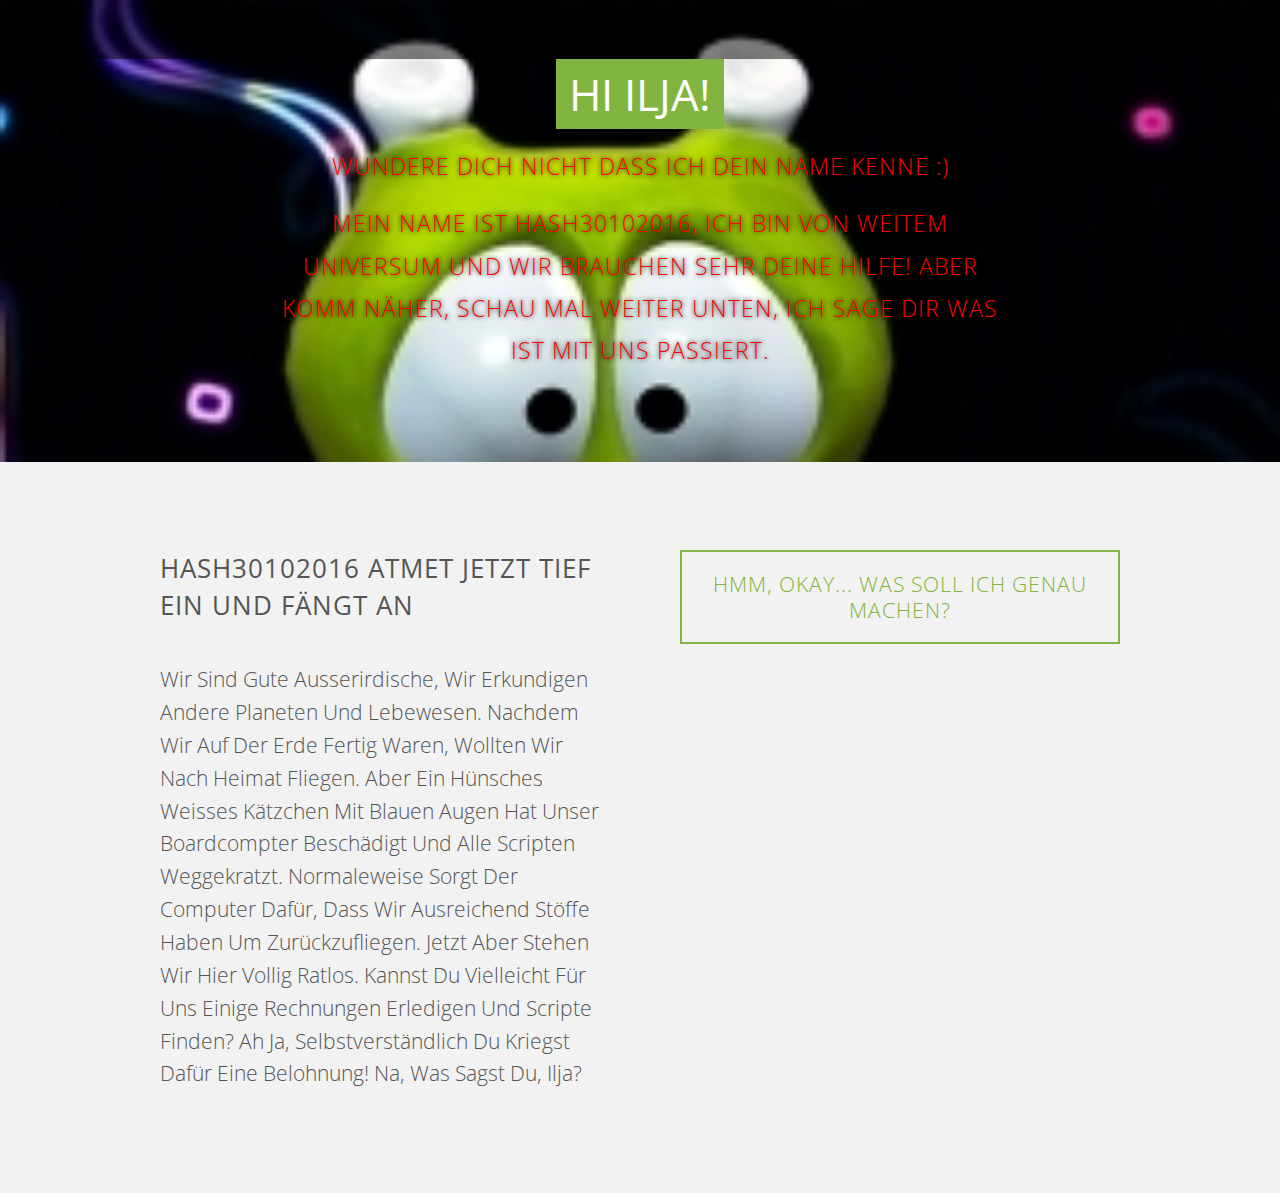
<file: index.html>
<!DOCTYPE HTML>
<!--
	Solarize by TEMPLATED
	templated.co @templatedco
	Released for free under the Creative Commons Attribution 3.0 license (templated.co/license)
-->
<html>
	<head>
		<title>Solarize by TEMPLATED</title>
		<meta http-equiv="content-type" content="text/html; charset=utf-8" />
		<meta name="description" content="" />
		<meta name="keywords" content="" />
		<!--[if lte IE 8]><script src="css/ie/html5shiv.js"></script><![endif]-->
		<script src="js/jquery.min.js"></script>
		<script src="js/jquery.dropotron.min.js"></script>
		<script src="js/skel.min.js"></script>
		<script src="js/skel-layers.min.js"></script>
		<script src="js/init.js"></script>
		<noscript>
			<link rel="stylesheet" href="css/skel.css" />
			<link rel="stylesheet" href="css/style.css" />
		</noscript>
		<!--[if lte IE 8]><link rel="stylesheet" href="css/ie/v8.css" /><![endif]-->
	</head>
	<body class="homepage">

		<!-- Header Wrapper -->
			<div class="wrapper style1">

			<!-- Header -->
				<div id="header">
					<div class="container">

						<!-- Logo -->
							<!--<h1><a href="#" id="logo">Solarize</a></h1>-->

						<!-- Nav -->
						<!--	<nav id="nav">
								<ul>
									<li class="active"><a href="index.html">Home</a></li>
									<li>
										<a href="">Dropdown</a>
										<ul>
											<li><a href="#">Lorem ipsum dolor</a></li>
											<li><a href="#">Magna phasellus</a></li>
											<li><a href="#">Etiam dolore nisl</a></li>
											<li>
												<a href="">Phasellus consequat</a>
												<ul>
													<li><a href="#">Lorem ipsum dolor</a></li>
													<li><a href="#">Phasellus consequat</a></li>
													<li><a href="#">Magna phasellus</a></li>
													<li><a href="#">Etiam dolore nisl</a></li>
													<li><a href="#">Veroeros feugiat</a></li>
												</ul>
											</li>
											<li><a href="#">Veroeros feugiat</a></li>
										</ul>
									</li>
									<li><a href="left-sidebar.html">Left Sidebar</a></li>
									<li><a href="right-sidebar.html">Right Sidebar</a></li>
									<li><a href="no-sidebar.html">No Sidebar</a></li>
								</ul>
							</nav>-->

					</div>
				</div>

			<!-- Banner -->
				<div id="banner" style="padding-top:0px">
					<section class="container">
						<h2>Hi Ilja!</h2>
						<span class="moitext">Wundere dich nicht dass ich dein Name kenne :)</span>
						<p class="moitext">Mein Name ist Hash30102016, ich bin von weitem Universum und wir brauchen sehr deine Hilfe! Aber komm näher,
							schau mal weiter unten, ich sage dir was ist mit uns passiert.</p>
					</section>
				</div>

			</div>

		<!-- Section One -->
			<div class="wrapper style2">
				<section class="container">
					<div class="row double">
						<div class="6u">
							<header class="major">
								<h2>Hash30102016 atmet jetzt tief ein und fängt an</h2>
								<span class="byline">Wir sind gute Ausserirdische, wir erkundigen andere Planeten und Lebewesen. Nachdem wir auf der Erde
								fertig waren, wollten wir nach Heimat fliegen. Aber ein hünsches weisses Kätzchen mit blauen Augen hat unser Boardcompter beschädigt und alle scripten weggekratzt. Normaleweise sorgt der Computer
								 dafür, dass wir ausreichend Stöffe haben um zurückzufliegen. Jetzt aber stehen wir hier vollig ratlos. Kannst du vielleicht
						für uns einige Rechnungen erledigen und Scripte finden? Ah ja, selbstverständlich du kriegst dafür eine Belohnung! Na, was sagst du, Ilja? </span>
							</header>
						</div>
						<div class="6u">
						<!--	<h3>Suspendisse dictum porta</h3>
						<p>Donec leo. Vivamus fermentum nibh in augue. Praesent a lacus at urna congue rutrum.
						 Nulla enim eros, porttitor eu, tempus id, varius non, nibh. Vestibulum imperdiet, magna nec eleifend
						 semper augue mattis wisi maecenas ligula nunc lectus vestibulum euismod lacinia quam nisl.</p>-->

							<a href="2.html" class="button">Hmm, okay... Was soll ich genau machen?</a>
						</div>
					</div>
				</section>
			</div>

	<!--	Section Two
			<div class="wrapper style3">
				<section class="container">
					<header class="major">
						<h2>Cras vitae metus aliNuam</h2>
					</header>
					<p>Pellentesque pede. Donec pulvinar ullamcorper metus. In eu odio at lectus pulvinar mollis. Vestibulum sem magna, elementum vestibulum arcu.</p>
					<a href="#" class="button alt">Nulla aluctus eleifend</a>
				</section>
			</div>

		<!-- Section Three
			<div class="wrapper style4">
				<section class="container">
					<header class="major">
						<h2>Cras vitae metus aliNuam</h2>
						<span class="byline">pulvinar mollis. Vestibulum sem magna, elementum vestibulum arcu.</span>
					</header>
					<div class="row flush">
						<div class="4u">
							<ul class="special-icons">
								<li>
									<span class="fa fa-cogs"></span>
									<h3>Nulla luctus eleifend</h3>
									<p>In posuere eleifend odio. Quisque semper augue mattis wisi. Maecenas ligula pellentesque.</p>
								</li>
								<li>
									<span class="fa fa-wrench"></span>
									<h3>Etiam posuere augue</h3>
									<p>Maecenas ligula. Pellentesque viverra vulputate enim. Aliquam erat volutpat liguala.</p>
								</li>
								<li>
									<span class="fa fa-leaf"></span>
									<h3>Fusce ultrices fringilla</h3>
									<p>Maecenas pede nisl, elementum eu, ornare ac, malesuada at, erat. Proin gravida orci porttitor.</p>
								</li>
							</ul>
						</div>
						<div class="4u">
							<ul class="special-icons">
								<li>
									<span class="fa fa-cogs"></span>
									<h3>Nulla luctus eleifend</h3>
									<p>In posuere eleifend odio. Quisque semper augue mattis wisi. Maecenas ligula pellentesque.</p>
								</li>
								<li>
									<span class="fa fa-wrench"></span>
									<h3>Etiam posuere augue</h3>
									<p>Maecenas ligula. Pellentesque viverra vulputate enim. Aliquam erat volutpat liguala.</p>
								</li>
								<li>
									<span class="fa fa-leaf"></span>
									<h3>Fusce ultrices fringilla</h3>
									<p>Maecenas pede nisl, elementum eu, ornare ac, malesuada at, erat. Proin gravida orci porttitor.</p>
								</li>
							</ul>
						</div>
						<div class="4u">
							<ul class="special-icons">
								<li>
									<span class="fa fa-cogs"></span>
									<h3>Nulla luctus eleifend</h3>
									<p>In posuere eleifend odio. Quisque semper augue mattis wisi. Maecenas ligula pellentesque.</p>
								</li>
								<li>
									<span class="fa fa-wrench"></span>
									<h3>Etiam posuere augue</h3>
									<p>Maecenas ligula. Pellentesque viverra vulputate enim. Aliquam erat volutpat liguala.</p>
								</li>
								<li>
									<span class="fa fa-leaf"></span>
									<h3>Fusce ultrices fringilla</h3>
									<p>Maecenas pede nisl, elementum eu, ornare ac, malesuada at, erat. Proin gravida orci porttitor.</p>
								</li>
							</ul>
						</div>
					</div>
				</section>
			</div>


			<div class="wrapper style5">
				<section id="team" class="container">
					<header class="major">
						<h2>Cras vitae metus aliNuam</h2>
						<span class="byline">pulvinar mollis. Vestibulum sem magna, elementum vestibulum arcu</span>
					</header>
					<div class="row">
						<div class="3u">
							<a href="#" class="image"><img src="images/placeholder.png" alt=""></a>
							<h3>Molly Millions</h3>
							<p>In posuere eleifend odio quisque semper augue wisi ligula.</p>
						</div>
						<div class="3u">
							<a href="#" class="image"><img src="images/placeholder.png" alt=""></a>
							<h3>Henry Dorsett Case</h3>
							<p>In posuere eleifend odio quisque semper augue wisi ligula.</p>
						</div>
						<div class="3u">
							<a href="#" class="image"><img src="images/placeholder.png" alt=""></a>
							<h3>Willis Corto</h3>
							<p>In posuere eleifend odio quisque semper augue wisi ligula.</p>
						</div>
						<div class="3u">
							<a href="#" class="image"><img src="images/placeholder.png" alt=""></a>
							<h3>Linda Lee</h3>
							<p>In posuere eleifend odio quisque semper augue wisi ligula.</p>
						</div>
					</div>
				</section>
			</div>-->

	<!-- Footer
		<div id="footer">
			<section class="container">
				<header class="major">
					<h2>Connect with us</h2>
					<span class="byline">Integer sit amet pede vel arcu aliquet pretium</span>
				</header>
				<ul class="icons">
					<li class="active"><a href="#" class="fa fa-facebook"><span>Facebook</span></a></li>
					<li><a href="#" class="fa fa-twitter"><span>Twitter</span></a></li>
					<li><a href="#" class="fa fa-dribbble"><span>Pinterest</span></a></li>
					<li><a href="#" class="fa fa-google-plus"><span>Google+</span></a></li>
				</ul>
				<hr />
			</section>

			<!-- Copyright 
				<div id="copyright">
					Design: <a href="http://templated.co">TEMPLATED</a> Images: <a href="http://unsplash.com">Unsplash</a> (<a href="http://unsplash.com/cc0">CC0</a>)
				</div>
		</div>-->

	</body>
</html>
</file>
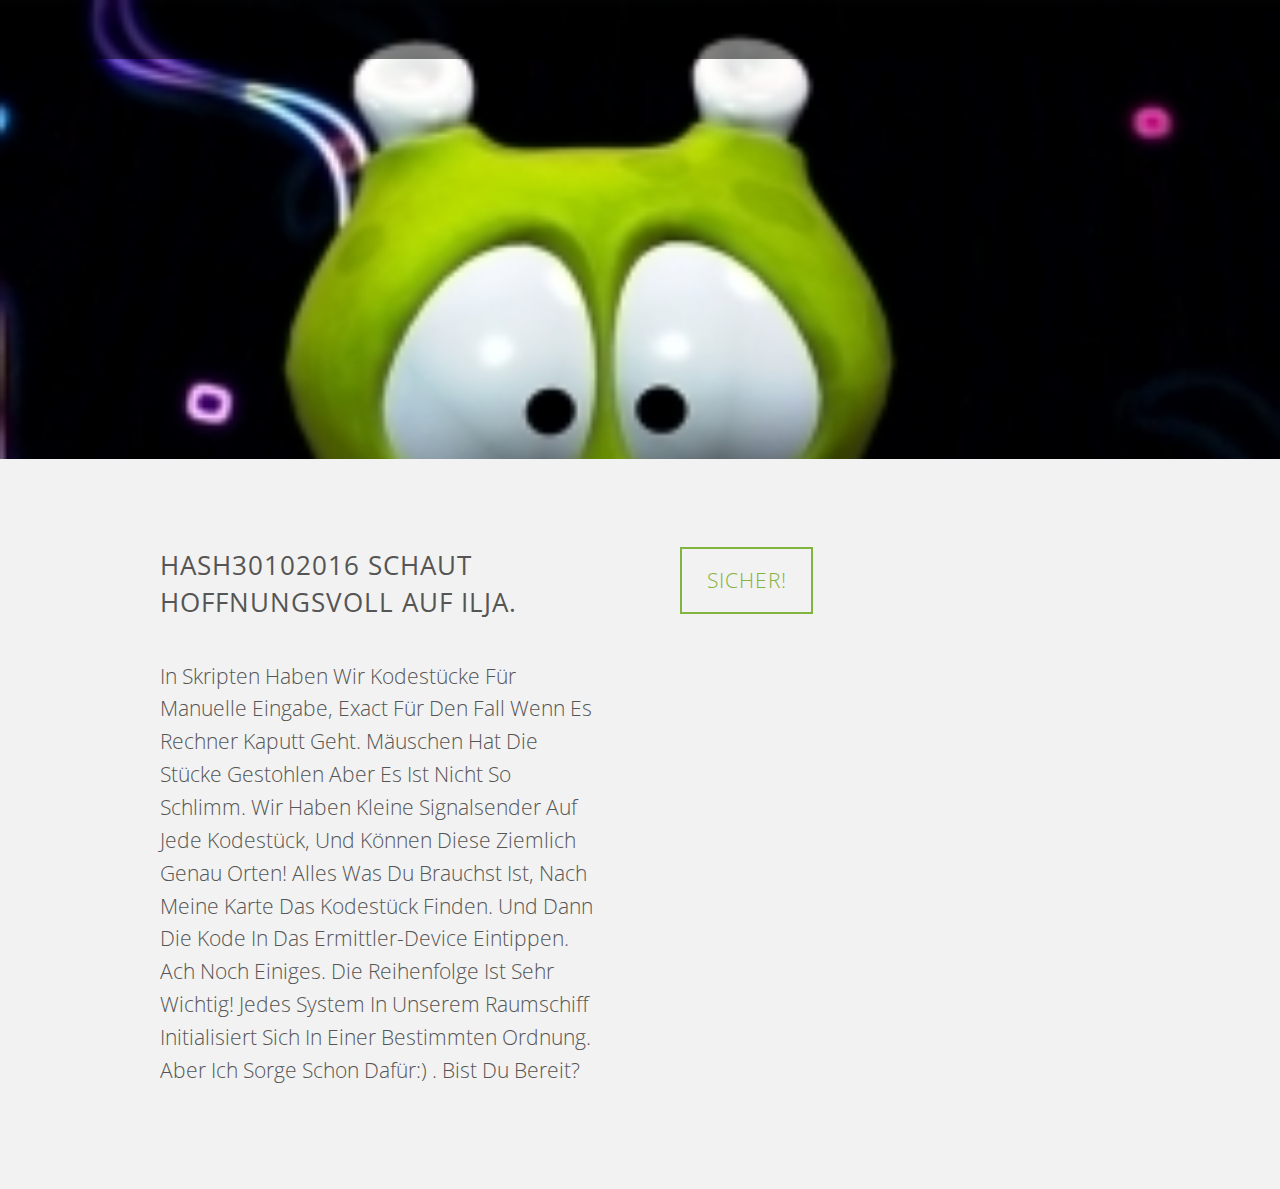
<file: 2.html>
<!DOCTYPE HTML>
<!--
	Solarize by TEMPLATED
	templated.co @templatedco
	Released for free under the Creative Commons Attribution 3.0 license (templated.co/license)
-->
<html>
	<head>
		<title>Solarize by TEMPLATED</title>
		<meta http-equiv="content-type" content="text/html; charset=utf-8" />
		<meta name="description" content="" />
		<meta name="keywords" content="" />
		<!--[if lte IE 8]><script src="css/ie/html5shiv.js"></script><![endif]-->
		<script src="js/jquery.min.js"></script>
		<script src="js/jquery.dropotron.min.js"></script>
		<script src="js/skel.min.js"></script>
		<script src="js/skel-layers.min.js"></script>
		<script src="js/init.js"></script>
		<noscript>
			<link rel="stylesheet" href="css/skel.css" />
			<link rel="stylesheet" href="css/style.css" />
		</noscript>
		<!--[if lte IE 8]><link rel="stylesheet" href="css/ie/v8.css" /><![endif]-->
	</head>
	<body class="homepage">

		<!-- Header Wrapper -->
			<div class="wrapper style1">

			<!-- Header -->
				<div id="header">
					<div class="container">

						<!-- Logo -->
							<!--<h1><a href="#" id="logo">Solarize</a></h1>-->

						<!-- Nav -->
						<!--	<nav id="nav">
								<ul>
									<li class="active"><a href="index.html">Home</a></li>
									<li>
										<a href="">Dropdown</a>
										<ul>
											<li><a href="#">Lorem ipsum dolor</a></li>
											<li><a href="#">Magna phasellus</a></li>
											<li><a href="#">Etiam dolore nisl</a></li>
											<li>
												<a href="">Phasellus consequat</a>
												<ul>
													<li><a href="#">Lorem ipsum dolor</a></li>
													<li><a href="#">Phasellus consequat</a></li>
													<li><a href="#">Magna phasellus</a></li>
													<li><a href="#">Etiam dolore nisl</a></li>
													<li><a href="#">Veroeros feugiat</a></li>
												</ul>
											</li>
											<li><a href="#">Veroeros feugiat</a></li>
										</ul>
									</li>
									<li><a href="left-sidebar.html">Left Sidebar</a></li>
									<li><a href="right-sidebar.html">Right Sidebar</a></li>
									<li><a href="no-sidebar.html">No Sidebar</a></li>
								</ul>
							</nav>-->

					</div>
				</div>

			<!-- Banner -->
				<div <!--id="banner" style="height:400px">
					<section class="container">
						<!--<h2>Hi Ilja!</h2>
						<span>Wundere dich nicht dass ich dein Name kenne :)</span>
						<p class="moitext">Mein Name ist Hash30102016, ich bin von weitem Universum und wir brauchen sehr deine Hilfe! Aber komm näher, schau mal weiter unten, ich sage dir was ist mit uns passiert.</p>
					</section>-->
				</div>

			</div>

		<!-- Section One -->
			<div class="wrapper style2">
				<section class="container">
					<div class="row double">
						<div class="6u">
							<header class="major">
								<h2>Hash30102016 schaut hoffnungsvoll auf Ilja.</h2>
								<span class="byline">In skripten haben wir Kodestücke für manuelle Eingabe, exact für den Fall wenn es Rechner kaputt geht. Mäuschen hat die Stücke
                gestohlen aber es ist nicht so schlimm. Wir haben kleine Signalsender auf jede Kodestück, und können diese ziemlich genau orten! Alles was du brauchst ist,
              nach meine Karte das Kodestück finden. Und dann die Kode in das Ermittler-Device eintippen. Ach noch einiges. Die Reihenfolge ist sehr wichtig! Jedes System in unserem
            Raumschiff initialisiert sich in einer bestimmten Ordnung. Aber ich sorge schon dafür:) . Bist du bereit?  </span>
							</header>
						</div>
						<div class="6u">
						<!--	<h3>Suspendisse dictum porta</h3>
						<p>Donec leo. Vivamus fermentum nibh in augue. Praesent a lacus at urna congue rutrum.
						 Nulla enim eros, porttitor eu, tempus id, varius non, nibh. Vestibulum imperdiet, magna nec eleifend
						 semper augue mattis wisi maecenas ligula nunc lectus vestibulum euismod lacinia quam nisl.</p>-->

							<a href="3.html" class="button">Sicher!</a>
						</div>
					</div>
				</section>
			</div>

	<!--	Section Two
			<div class="wrapper style3">
				<section class="container">
					<header class="major">
						<h2>Cras vitae metus aliNuam</h2>
					</header>
					<p>Pellentesque pede. Donec pulvinar ullamcorper metus. In eu odio at lectus pulvinar mollis. Vestibulum sem magna, elementum vestibulum arcu.</p>
					<a href="#" class="button alt">Nulla aluctus eleifend</a>
				</section>
			</div>

		<!-- Section Three
			<div class="wrapper style4">
				<section class="container">
					<header class="major">
						<h2>Cras vitae metus aliNuam</h2>
						<span class="byline">pulvinar mollis. Vestibulum sem magna, elementum vestibulum arcu.</span>
					</header>
					<div class="row flush">
						<div class="4u">
							<ul class="special-icons">
								<li>
									<span class="fa fa-cogs"></span>
									<h3>Nulla luctus eleifend</h3>
									<p>In posuere eleifend odio. Quisque semper augue mattis wisi. Maecenas ligula pellentesque.</p>
								</li>
								<li>
									<span class="fa fa-wrench"></span>
									<h3>Etiam posuere augue</h3>
									<p>Maecenas ligula. Pellentesque viverra vulputate enim. Aliquam erat volutpat liguala.</p>
								</li>
								<li>
									<span class="fa fa-leaf"></span>
									<h3>Fusce ultrices fringilla</h3>
									<p>Maecenas pede nisl, elementum eu, ornare ac, malesuada at, erat. Proin gravida orci porttitor.</p>
								</li>
							</ul>
						</div>
						<div class="4u">
							<ul class="special-icons">
								<li>
									<span class="fa fa-cogs"></span>
									<h3>Nulla luctus eleifend</h3>
									<p>In posuere eleifend odio. Quisque semper augue mattis wisi. Maecenas ligula pellentesque.</p>
								</li>
								<li>
									<span class="fa fa-wrench"></span>
									<h3>Etiam posuere augue</h3>
									<p>Maecenas ligula. Pellentesque viverra vulputate enim. Aliquam erat volutpat liguala.</p>
								</li>
								<li>
									<span class="fa fa-leaf"></span>
									<h3>Fusce ultrices fringilla</h3>
									<p>Maecenas pede nisl, elementum eu, ornare ac, malesuada at, erat. Proin gravida orci porttitor.</p>
								</li>
							</ul>
						</div>
						<div class="4u">
							<ul class="special-icons">
								<li>
									<span class="fa fa-cogs"></span>
									<h3>Nulla luctus eleifend</h3>
									<p>In posuere eleifend odio. Quisque semper augue mattis wisi. Maecenas ligula pellentesque.</p>
								</li>
								<li>
									<span class="fa fa-wrench"></span>
									<h3>Etiam posuere augue</h3>
									<p>Maecenas ligula. Pellentesque viverra vulputate enim. Aliquam erat volutpat liguala.</p>
								</li>
								<li>
									<span class="fa fa-leaf"></span>
									<h3>Fusce ultrices fringilla</h3>
									<p>Maecenas pede nisl, elementum eu, ornare ac, malesuada at, erat. Proin gravida orci porttitor.</p>
								</li>
							</ul>
						</div>
					</div>
				</section>
			</div>


			<div class="wrapper style5">
				<section id="team" class="container">
					<header class="major">
						<h2>Cras vitae metus aliNuam</h2>
						<span class="byline">pulvinar mollis. Vestibulum sem magna, elementum vestibulum arcu</span>
					</header>
					<div class="row">
						<div class="3u">
							<a href="#" class="image"><img src="images/placeholder.png" alt=""></a>
							<h3>Molly Millions</h3>
							<p>In posuere eleifend odio quisque semper augue wisi ligula.</p>
						</div>
						<div class="3u">
							<a href="#" class="image"><img src="images/placeholder.png" alt=""></a>
							<h3>Henry Dorsett Case</h3>
							<p>In posuere eleifend odio quisque semper augue wisi ligula.</p>
						</div>
						<div class="3u">
							<a href="#" class="image"><img src="images/placeholder.png" alt=""></a>
							<h3>Willis Corto</h3>
							<p>In posuere eleifend odio quisque semper augue wisi ligula.</p>
						</div>
						<div class="3u">
							<a href="#" class="image"><img src="images/placeholder.png" alt=""></a>
							<h3>Linda Lee</h3>
							<p>In posuere eleifend odio quisque semper augue wisi ligula.</p>
						</div>
					</div>
				</section>
			</div>-->

	<!-- Footer
		<div id="footer">
			<section class="container">
				<header class="major">
					<h2>Connect with us</h2>
					<span class="byline">Integer sit amet pede vel arcu aliquet pretium</span>
				</header>
				<ul class="icons">
					<li class="active"><a href="#" class="fa fa-facebook"><span>Facebook</span></a></li>
					<li><a href="#" class="fa fa-twitter"><span>Twitter</span></a></li>
					<li><a href="#" class="fa fa-dribbble"><span>Pinterest</span></a></li>
					<li><a href="#" class="fa fa-google-plus"><span>Google+</span></a></li>
				</ul>
				<hr />
			</section>

			 Copyright
				<div id="copyright">
					Design: <a href="http://templated.co">TEMPLATED</a> Images: <a href="http://unsplash.com">Unsplash</a> (<a href="http://unsplash.com/cc0">CC0</a>)
				</div>
		</div>-->

	</body>
</html>
</file>
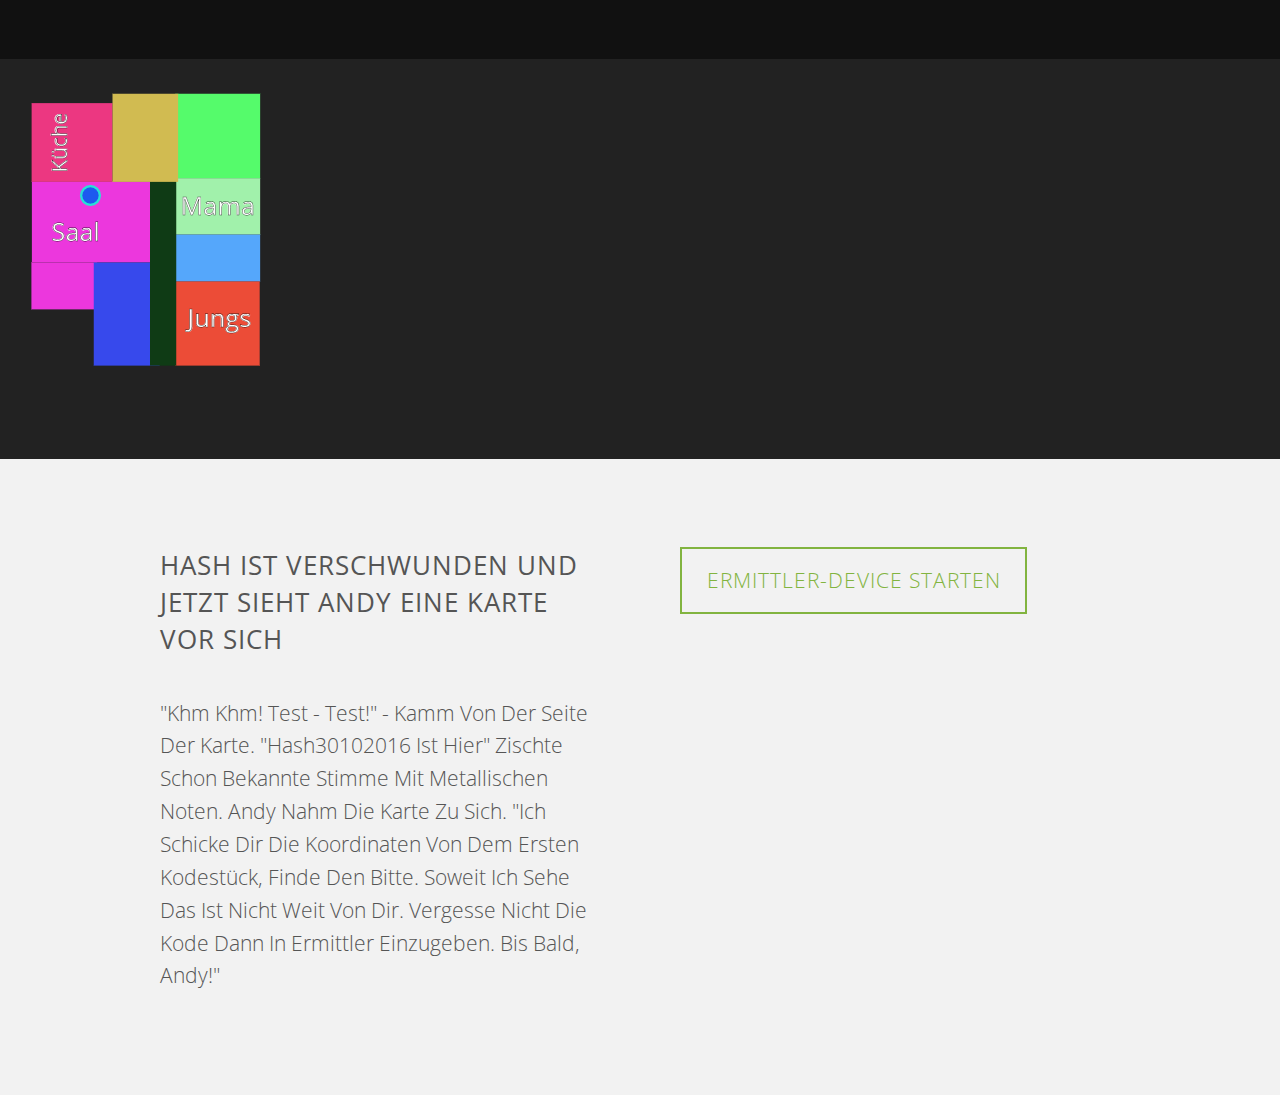
<file: 3.html>
<!DOCTYPE HTML>
<!--
	Solarize by TEMPLATED
	templated.co @templatedco
	Released for free under the Creative Commons Attribution 3.0 license (templated.co/license)
-->
<html>
	<head>
		<title>Solarize by TEMPLATED</title>
		<meta http-equiv="content-type" content="text/html; charset=utf-8" />
		<meta name="description" content="" />
		<meta name="keywords" content="" />
		<!--[if lte IE 8]><script src="css/ie/html5shiv.js"></script><![endif]-->
		<script src="js/jquery.min.js"></script>
		<script src="js/jquery.dropotron.min.js"></script>
		<script src="js/skel.min.js"></script>
		<script src="js/skel-layers.min.js"></script>
		<script src="js/init.js"></script>
    <script>
    function getKode1() {
      var checkKode1 = prompt("Übermittlung ist aktiviert", "Kode hier eintippen");
      if (checkKode1 === "mvt1"){
        document.getElementById('springMalHier').style.display="block";
        document.getElementById('getKode1').style.display="none";
        window.scrollTo(document.getElementById(springMalHier));

      }else {
        alert("Kode ist nicht korrekt!");
      }
    };

    </script>
    <style>
    #springMalHier{
      display: none;
    }
    </style>
		<noscript>
			<link rel="stylesheet" href="css/skel.css" />
			<link rel="stylesheet" href="css/style.css" />
		</noscript>
		<!--[if lte IE 8]><link rel="stylesheet" href="css/ie/v8.css" /><![endif]-->
	</head>
	<body class="homepage">

		<!-- Header Wrapper -->
			<div class="wrapper style1" style="background:#222222 url(https://givemeahell.github.io/andy/images/map1.png) no-repeat">

			<!-- Header -->
				<div id="header">
					<div class="container">

						<!-- Logo -->
							<!--<h1><a href="#" id="logo">Solarize</a></h1>-->

						<!-- Nav -->
						<!--	<nav id="nav">
								<ul>
									<li class="active"><a href="index.html">Home</a></li>
									<li>
										<a href="">Dropdown</a>
										<ul>
											<li><a href="#">Lorem ipsum dolor</a></li>
											<li><a href="#">Magna phasellus</a></li>
											<li><a href="#">Etiam dolore nisl</a></li>
											<li>
												<a href="">Phasellus consequat</a>
												<ul>
													<li><a href="#">Lorem ipsum dolor</a></li>
													<li><a href="#">Phasellus consequat</a></li>
													<li><a href="#">Magna phasellus</a></li>
													<li><a href="#">Etiam dolore nisl</a></li>
													<li><a href="#">Veroeros feugiat</a></li>
												</ul>
											</li>
											<li><a href="#">Veroeros feugiat</a></li>
										</ul>
									</li>
									<li><a href="left-sidebar.html">Left Sidebar</a></li>
									<li><a href="right-sidebar.html">Right Sidebar</a></li>
									<li><a href="no-sidebar.html">No Sidebar</a></li>
								</ul>
							</nav>-->

					</div>
				</div>

			<!-- Banner -->
				<div <!--id="banner" style="height:400px">
					<section class="container">
						<!--<h2>Hi Andy!</h2>
						<span>Wundere dich nicht dass ich dein Name kenne :)</span>
						<p class="moitext">Mein Name ist Hash30102016, ich bin von weitem Universum und wir brauchen sehr deine Hilfe! Aber komm näher, schau mal weiter unten, ich sage dir was ist mit uns passiert.</p>
					</section>-->
				</div>

			</div>

		<!-- Section One -->
			<div class="wrapper style2">
				<section class="container">
					<div class="row double">
						<div class="6u">
							<header class="major">
								<h2>Hash ist verschwunden und jetzt sieht Andy eine Karte vor sich</h2>
								<span class="byline">"Khm khm! Test - test!" - kamm von der Seite der Karte. "Hash30102016 ist hier" zischte schon bekannte Stimme mit metallischen Noten.
                 Andy nahm die Karte zu sich. "Ich schicke dir die Koordinaten von dem ersten Kodestück, finde den bitte. Soweit ich sehe das ist nicht weit von dir.
                 Vergesse nicht die Kode dann in Ermittler einzugeben. Bis bald, Andy!"</span>
							</header>
						</div>
						<div class="6u">
						<!--	<h3>Suspendisse dictum porta</h3>
						<p>Donec leo. Vivamus fermentum nibh in augue. Praesent a lacus at urna congue rutrum.
						 Nulla enim eros, porttitor eu, tempus id, varius non, nibh. Vestibulum imperdiet, magna nec eleifend
						 semper augue mattis wisi maecenas ligula nunc lectus vestibulum euismod lacinia quam nisl.</p>-->
              <a href="#" id="getKode1" class="button" onclick="getKode1()">Ermittler-Device starten</a>
              <span class="byline" id = "springMalHier">"Es läuft!" - zischte erfreulich Hash. "Die Stromversorgung ist wieder da. Toll gemacht! Sag Bescheid wenn du bereit bist"
              <a href="4.html" class="button">Klar bin ich bereit, das macht Spaß!:)</a></span>
						</div>
					</div>
				</section>
			</div>

	<!--	Section Two
			<div class="wrapper style3">
				<section class="container">
					<header class="major">
						<h2>Cras vitae metus aliNuam</h2>
					</header>
					<p>Pellentesque pede. Donec pulvinar ullamcorper metus. In eu odio at lectus pulvinar mollis. Vestibulum sem magna, elementum vestibulum arcu.</p>
					<a href="#" class="button alt">Nulla aluctus eleifend</a>
				</section>
			</div>

		<!-- Section Three
			<div class="wrapper style4">
				<section class="container">
					<header class="major">
						<h2>Cras vitae metus aliNuam</h2>
						<span class="byline">pulvinar mollis. Vestibulum sem magna, elementum vestibulum arcu.</span>
					</header>
					<div class="row flush">
						<div class="4u">
							<ul class="special-icons">
								<li>
									<span class="fa fa-cogs"></span>
									<h3>Nulla luctus eleifend</h3>
									<p>In posuere eleifend odio. Quisque semper augue mattis wisi. Maecenas ligula pellentesque.</p>
								</li>
								<li>
									<span class="fa fa-wrench"></span>
									<h3>Etiam posuere augue</h3>
									<p>Maecenas ligula. Pellentesque viverra vulputate enim. Aliquam erat volutpat liguala.</p>
								</li>
								<li>
									<span class="fa fa-leaf"></span>
									<h3>Fusce ultrices fringilla</h3>
									<p>Maecenas pede nisl, elementum eu, ornare ac, malesuada at, erat. Proin gravida orci porttitor.</p>
								</li>
							</ul>
						</div>
						<div class="4u">
							<ul class="special-icons">
								<li>
									<span class="fa fa-cogs"></span>
									<h3>Nulla luctus eleifend</h3>
									<p>In posuere eleifend odio. Quisque semper augue mattis wisi. Maecenas ligula pellentesque.</p>
								</li>
								<li>
									<span class="fa fa-wrench"></span>
									<h3>Etiam posuere augue</h3>
									<p>Maecenas ligula. Pellentesque viverra vulputate enim. Aliquam erat volutpat liguala.</p>
								</li>
								<li>
									<span class="fa fa-leaf"></span>
									<h3>Fusce ultrices fringilla</h3>
									<p>Maecenas pede nisl, elementum eu, ornare ac, malesuada at, erat. Proin gravida orci porttitor.</p>
								</li>
							</ul>
						</div>
						<div class="4u">
							<ul class="special-icons">
								<li>
									<span class="fa fa-cogs"></span>
									<h3>Nulla luctus eleifend</h3>
									<p>In posuere eleifend odio. Quisque semper augue mattis wisi. Maecenas ligula pellentesque.</p>
								</li>
								<li>
									<span class="fa fa-wrench"></span>
									<h3>Etiam posuere augue</h3>
									<p>Maecenas ligula. Pellentesque viverra vulputate enim. Aliquam erat volutpat liguala.</p>
								</li>
								<li>
									<span class="fa fa-leaf"></span>
									<h3>Fusce ultrices fringilla</h3>
									<p>Maecenas pede nisl, elementum eu, ornare ac, malesuada at, erat. Proin gravida orci porttitor.</p>
								</li>
							</ul>
						</div>
					</div>
				</section>
			</div>


			<div class="wrapper style5">
				<section id="team" class="container">
					<header class="major">
						<h2>Cras vitae metus aliNuam</h2>
						<span class="byline">pulvinar mollis. Vestibulum sem magna, elementum vestibulum arcu</span>
					</header>
					<div class="row">
						<div class="3u">
							<a href="#" class="image"><img src="images/placeholder.png" alt=""></a>
							<h3>Molly Millions</h3>
							<p>In posuere eleifend odio quisque semper augue wisi ligula.</p>
						</div>
						<div class="3u">
							<a href="#" class="image"><img src="images/placeholder.png" alt=""></a>
							<h3>Henry Dorsett Case</h3>
							<p>In posuere eleifend odio quisque semper augue wisi ligula.</p>
						</div>
						<div class="3u">
							<a href="#" class="image"><img src="images/placeholder.png" alt=""></a>
							<h3>Willis Corto</h3>
							<p>In posuere eleifend odio quisque semper augue wisi ligula.</p>
						</div>
						<div class="3u">
							<a href="#" class="image"><img src="images/placeholder.png" alt=""></a>
							<h3>Linda Lee</h3>
							<p>In posuere eleifend odio quisque semper augue wisi ligula.</p>
						</div>
					</div>
				</section>
			</div>-->

	<!-- Footer
		<div id="footer">
			<section class="container">
				<header class="major">
					<h2>Connect with us</h2>
					<span class="byline">Integer sit amet pede vel arcu aliquet pretium</span>
				</header>
				<ul class="icons">
					<li class="active"><a href="#" class="fa fa-facebook"><span>Facebook</span></a></li>
					<li><a href="#" class="fa fa-twitter"><span>Twitter</span></a></li>
					<li><a href="#" class="fa fa-dribbble"><span>Pinterest</span></a></li>
					<li><a href="#" class="fa fa-google-plus"><span>Google+</span></a></li>
				</ul>
				<hr />
			</section>

			 Copyright
				<div id="copyright">
					Design: <a href="http://templated.co">TEMPLATED</a> Images: <a href="http://unsplash.com">Unsplash</a> (<a href="http://unsplash.com/cc0">CC0</a>)
				</div>
		</div>-->

	</body>
</html>
</file>
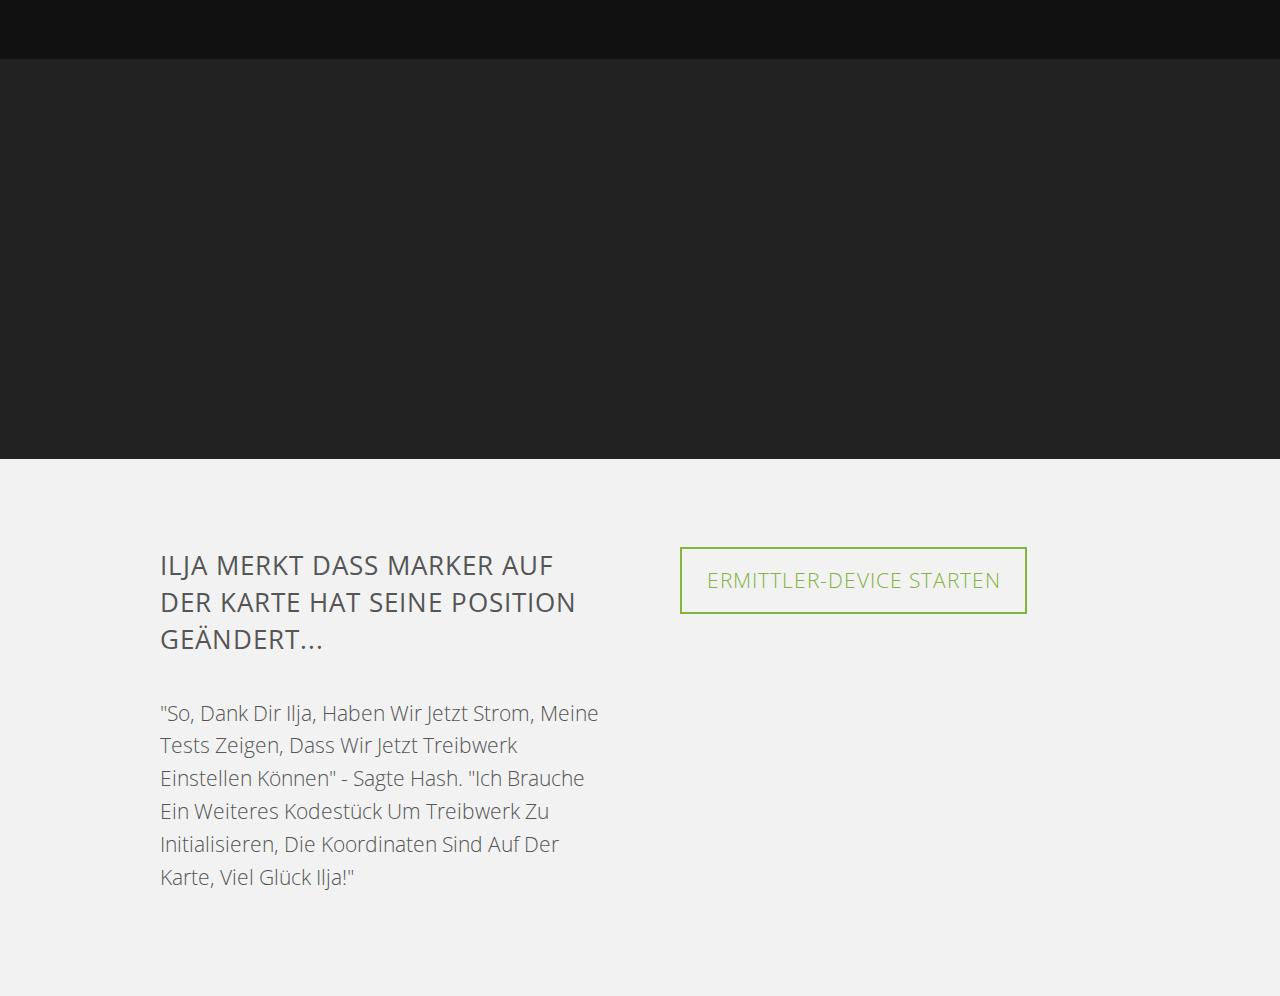
<file: 4.html>
<!DOCTYPE HTML>
<!--
	Solarize by TEMPLATED
	templated.co @templatedco
	Released for free under the Creative Commons Attribution 3.0 license (templated.co/license)
-->
<html>
	<head>
		<title>Solarize by TEMPLATED</title>
		<meta http-equiv="content-type" content="text/html; charset=utf-8" />
		<meta name="description" content="" />
		<meta name="keywords" content="" />
		<!--[if lte IE 8]><script src="css/ie/html5shiv.js"></script><![endif]-->
		<script src="js/jquery.min.js"></script>
		<script src="js/jquery.dropotron.min.js"></script>
		<script src="js/skel.min.js"></script>
		<script src="js/skel-layers.min.js"></script>
		<script src="js/init.js"></script>

    <script>

    function getKode2() {
      var checkKode2 = prompt("Stromeinspeisung Befehl nur Zahlwert", "");
      if (+checkKode2 === 150){
        window.location = "5.html";
        //document.getElementById('springMalHier').style.display="block";
        //document.getElementById('getKode1').style.display="none";

      //  $('html, body').animate({
      //  scrollTop: $("#springMalHier").offset().top
  //  }, 2000);
      }else {
        alert("Fehler! Überprüfen Sie Ihre Werte!");
      }
    };

    function getKode1() {
      var checkKode1 = prompt("Übermittlung ist aktiviert", "");
      if (checkKode1 === "4"){
        document.getElementById('springMalHier').style.display="block";
        document.getElementById('getKode1').style.display="none";

        $('html, body').animate({
        scrollTop: $("#springMalHier").offset().top
    }, 2000);
      }else {
        alert("Kode ist nicht korrekt!");
      }
    };

    </script>
    <style>
    #springMalHier{
      display: none;
    }
    #springMalHier2{
      display: none;
    }
    </style>
		<noscript>
			<link rel="stylesheet" href="css/skel.css" />
			<link rel="stylesheet" href="css/style.css" />
		</noscript>
		<!--[if lte IE 8]><link rel="stylesheet" href="css/ie/v8.css" /><![endif]-->
	</head>
	<body class="homepage">

		<!-- Header Wrapper -->
			<div class="wrapper style1" style="background:#222222 url(https://givemeahell.github.io/ilja/images/map2.png) no-repeat">

			<!-- Header -->
				<div id="header">
					<div class="container">

						<!-- Logo -->
							<!--<h1><a href="#" id="logo">Solarize</a></h1>-->

						<!-- Nav -->
						<!--	<nav id="nav">
								<ul>
									<li class="active"><a href="index.html">Home</a></li>
									<li>
										<a href="">Dropdown</a>
										<ul>
											<li><a href="#">Lorem ipsum dolor</a></li>
											<li><a href="#">Magna phasellus</a></li>
											<li><a href="#">Etiam dolore nisl</a></li>
											<li>
												<a href="">Phasellus consequat</a>
												<ul>
													<li><a href="#">Lorem ipsum dolor</a></li>
													<li><a href="#">Phasellus consequat</a></li>
													<li><a href="#">Magna phasellus</a></li>
													<li><a href="#">Etiam dolore nisl</a></li>
													<li><a href="#">Veroeros feugiat</a></li>
												</ul>
											</li>
											<li><a href="#">Veroeros feugiat</a></li>
										</ul>
									</li>
									<li><a href="left-sidebar.html">Left Sidebar</a></li>
									<li><a href="right-sidebar.html">Right Sidebar</a></li>
									<li><a href="no-sidebar.html">No Sidebar</a></li>
								</ul>
							</nav>-->

					</div>
				</div>

			<!-- Banner -->
				<div <!--id="banner" style="height:400px">
					<section class="container">
						<!--<h2>Hi Ilja!</h2>
						<span>Wundere dich nicht dass ich dein Name kenne :)</span>
						<p class="moitext">Mein Name ist Hash30102016, ich bin von weitem Universum und wir brauchen sehr deine Hilfe! Aber komm näher, schau mal weiter unten, ich sage dir was ist mit uns passiert.</p>
					</section>-->
				</div>

			</div>

		<!-- Section One -->
			<div class="wrapper style2">
				<section class="container">
					<div class="row double">
						<div class="6u">
							<header class="major">
								<h2>Ilja merkt dass Marker auf der Karte hat seine Position geändert...</h2>
								<span class="byline">"So, dank dir Ilja, haben wir jetzt Strom, meine Tests zeigen, dass wir jetzt Treibwerk einstellen können" - sagte Hash.
                  "Ich brauche ein weiteres Kodestück um Treibwerk zu initialisieren, die Koordinaten sind auf der Karte, viel Glück Ilja!" </span>
							</header>
						</div>
						<div class="6u">
						<!--	<h3>Suspendisse dictum porta</h3>
						<p>Donec leo. Vivamus fermentum nibh in augue. Praesent a lacus at urna congue rutrum.
						 Nulla enim eros, porttitor eu, tempus id, varius non, nibh. Vestibulum imperdiet, magna nec eleifend
						 semper augue mattis wisi maecenas ligula nunc lectus vestibulum euismod lacinia quam nisl.</p>-->
              <a href="#" id="getKode1" class="button" onclick="getKode1()">Ermittler-Device starten</a>
              <span class="byline" id = "springMalHier" style="color:red">"Och ne, um Initialisierung fertig zu stellen, soll ich die Strommenge für das Galaktische Sprung einzugeben."
                 - sagte bedauerlich Hash. "Treibwerk soll genau wissen wie viel braucht er einzuspreisen bevor wir rausfliegen. Ich habe Notizen, wo steht wie man diese Menge berechnet.
                 Aber ich habe leider keine Mathe in der Schule gelernt und kann nichts damit anfangen. Kannst du das vielleicht verstehen?". Ilja schaut in die Notizen, da steht : Um von Erde
                  Nach Heimat zu springen braucht man 50% von 300 SuperWatt einzuspeisen.
              <a href="#" id="getKode2" class="button" onclick="getKode2()">"Hash!" - sagt Ilja. "Ich verstehe das wohl. Lass mich mal die Wert einzugeben."</a></span>
						</div>
					</div>
				</section>
			</div>

	<!--	Section Two
			<div class="wrapper style3">
				<section class="container">
					<header class="major">
						<h2>Cras vitae metus aliNuam</h2>
					</header>
					<p>Pellentesque pede. Donec pulvinar ullamcorper metus. In eu odio at lectus pulvinar mollis. Vestibulum sem magna, elementum vestibulum arcu.</p>
					<a href="#" class="button alt">Nulla aluctus eleifend</a>
				</section>
			</div>

		<!-- Section Three
			<div class="wrapper style4">
				<section class="container">
					<header class="major">
						<h2>Cras vitae metus aliNuam</h2>
						<span class="byline">pulvinar mollis. Vestibulum sem magna, elementum vestibulum arcu.</span>
					</header>
					<div class="row flush">
						<div class="4u">
							<ul class="special-icons">
								<li>
									<span class="fa fa-cogs"></span>
									<h3>Nulla luctus eleifend</h3>
									<p>In posuere eleifend odio. Quisque semper augue mattis wisi. Maecenas ligula pellentesque.</p>
								</li>
								<li>
									<span class="fa fa-wrench"></span>
									<h3>Etiam posuere augue</h3>
									<p>Maecenas ligula. Pellentesque viverra vulputate enim. Aliquam erat volutpat liguala.</p>
								</li>
								<li>
									<span class="fa fa-leaf"></span>
									<h3>Fusce ultrices fringilla</h3>
									<p>Maecenas pede nisl, elementum eu, ornare ac, malesuada at, erat. Proin gravida orci porttitor.</p>
								</li>
							</ul>
						</div>
						<div class="4u">
							<ul class="special-icons">
								<li>
									<span class="fa fa-cogs"></span>
									<h3>Nulla luctus eleifend</h3>
									<p>In posuere eleifend odio. Quisque semper augue mattis wisi. Maecenas ligula pellentesque.</p>
								</li>
								<li>
									<span class="fa fa-wrench"></span>
									<h3>Etiam posuere augue</h3>
									<p>Maecenas ligula. Pellentesque viverra vulputate enim. Aliquam erat volutpat liguala.</p>
								</li>
								<li>
									<span class="fa fa-leaf"></span>
									<h3>Fusce ultrices fringilla</h3>
									<p>Maecenas pede nisl, elementum eu, ornare ac, malesuada at, erat. Proin gravida orci porttitor.</p>
								</li>
							</ul>
						</div>
						<div class="4u">
							<ul class="special-icons">
								<li>
									<span class="fa fa-cogs"></span>
									<h3>Nulla luctus eleifend</h3>
									<p>In posuere eleifend odio. Quisque semper augue mattis wisi. Maecenas ligula pellentesque.</p>
								</li>
								<li>
									<span class="fa fa-wrench"></span>
									<h3>Etiam posuere augue</h3>
									<p>Maecenas ligula. Pellentesque viverra vulputate enim. Aliquam erat volutpat liguala.</p>
								</li>
								<li>
									<span class="fa fa-leaf"></span>
									<h3>Fusce ultrices fringilla</h3>
									<p>Maecenas pede nisl, elementum eu, ornare ac, malesuada at, erat. Proin gravida orci porttitor.</p>
								</li>
							</ul>
						</div>
					</div>
				</section>
			</div>


			<div class="wrapper style5">
				<section id="team" class="container">
					<header class="major">
						<h2>Cras vitae metus aliNuam</h2>
						<span class="byline">pulvinar mollis. Vestibulum sem magna, elementum vestibulum arcu</span>
					</header>
					<div class="row">
						<div class="3u">
							<a href="#" class="image"><img src="images/placeholder.png" alt=""></a>
							<h3>Molly Millions</h3>
							<p>In posuere eleifend odio quisque semper augue wisi ligula.</p>
						</div>
						<div class="3u">
							<a href="#" class="image"><img src="images/placeholder.png" alt=""></a>
							<h3>Henry Dorsett Case</h3>
							<p>In posuere eleifend odio quisque semper augue wisi ligula.</p>
						</div>
						<div class="3u">
							<a href="#" class="image"><img src="images/placeholder.png" alt=""></a>
							<h3>Willis Corto</h3>
							<p>In posuere eleifend odio quisque semper augue wisi ligula.</p>
						</div>
						<div class="3u">
							<a href="#" class="image"><img src="images/placeholder.png" alt=""></a>
							<h3>Linda Lee</h3>
							<p>In posuere eleifend odio quisque semper augue wisi ligula.</p>
						</div>
					</div>
				</section>
			</div>-->

	<!-- Footer
		<div id="footer">
			<section class="container">
				<header class="major">
					<h2>Connect with us</h2>
					<span class="byline">Integer sit amet pede vel arcu aliquet pretium</span>
				</header>
				<ul class="icons">
					<li class="active"><a href="#" class="fa fa-facebook"><span>Facebook</span></a></li>
					<li><a href="#" class="fa fa-twitter"><span>Twitter</span></a></li>
					<li><a href="#" class="fa fa-dribbble"><span>Pinterest</span></a></li>
					<li><a href="#" class="fa fa-google-plus"><span>Google+</span></a></li>
				</ul>
				<hr />
			</section>

			 Copyright
				<div id="copyright">
					Design: <a href="http://templated.co">TEMPLATED</a> Images: <a href="http://unsplash.com">Unsplash</a> (<a href="http://unsplash.com/cc0">CC0</a>)
				</div>
		</div>-->

	</body>
</html>
</file>
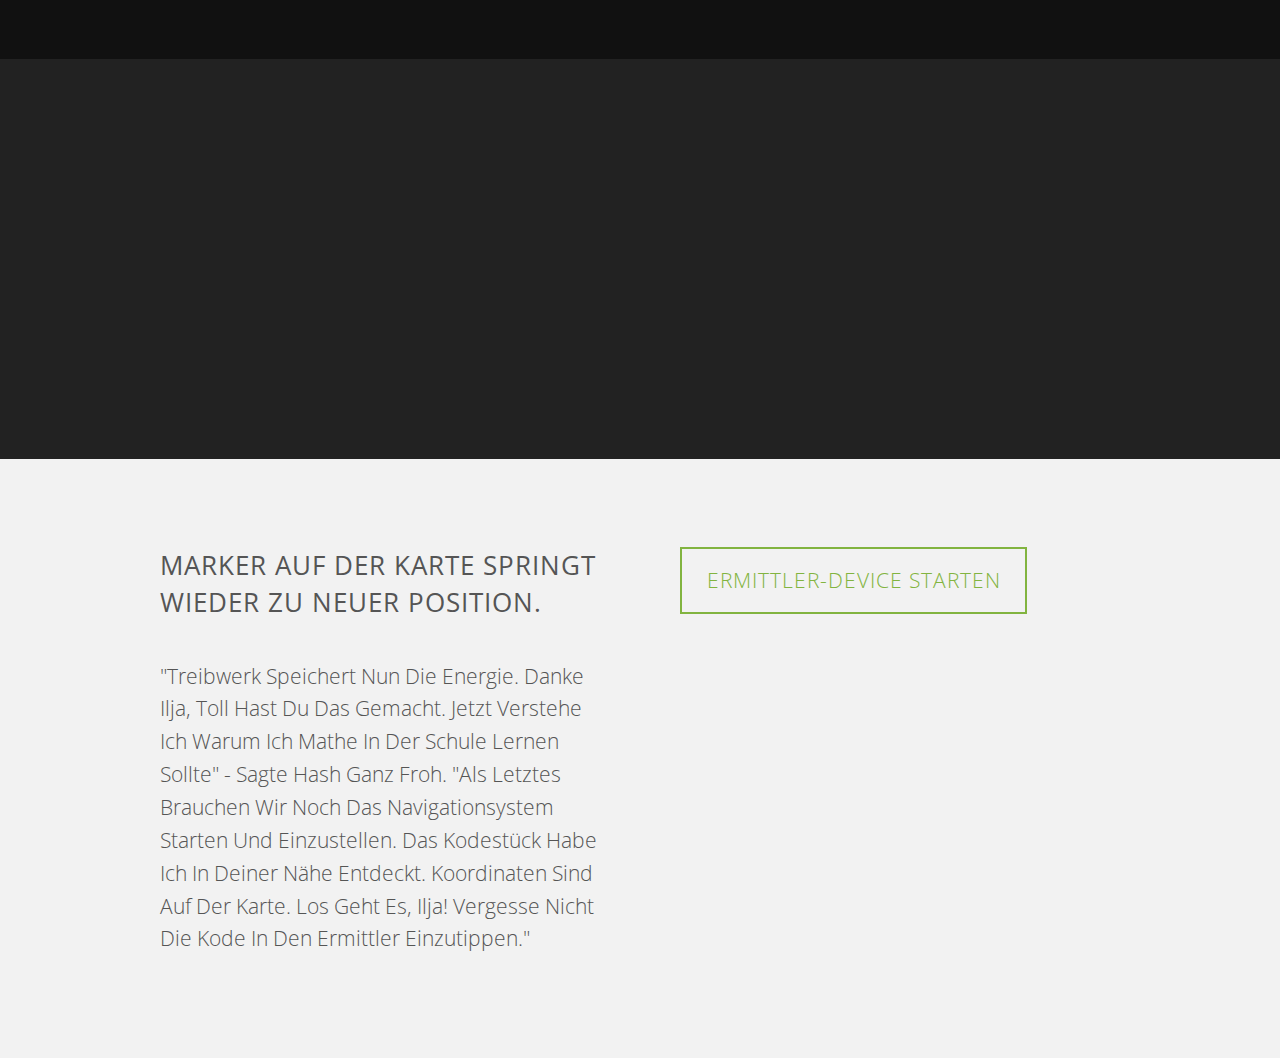
<file: 5.html>
<!DOCTYPE HTML>
<!--
	Solarize by TEMPLATED
	templated.co @templatedco
	Released for free under the Creative Commons Attribution 3.0 license (templated.co/license)
-->
<html>
	<head>
		<title>Solarize by TEMPLATED</title>
		<meta http-equiv="content-type" content="text/html; charset=utf-8" />
		<meta name="description" content="" />
		<meta name="keywords" content="" />
		<!--[if lte IE 8]><script src="css/ie/html5shiv.js"></script><![endif]-->
		<script src="js/jquery.min.js"></script>
		<script src="js/jquery.dropotron.min.js"></script>
		<script src="js/skel.min.js"></script>
		<script src="js/skel-layers.min.js"></script>
		<script src="js/init.js"></script>

    <script>

    function getKode2() {
      var checkKode2 = prompt("Geben Sie Quantum-Modifikator ein", "");
      var checkKode3 = "0" + "," + "5";
      //checkKode3.toString();
      if (checkKode2 === checkKode3){
        window.location = "6.html";
        //document.getElementById('springMalHier').style.display="block";
        //document.getElementById('getKode1').style.display="none";

      //  $('html, body').animate({
      //  scrollTop: $("#springMalHier").offset().top
  //  }, 2000);
      }else {
        alert("Fehler! Dezimalzahl wird erwartet");
      }
    };

    function getKode1() {
      var checkKode1 = prompt("Übermittlung ist aktiviert", "");
      if (checkKode1 === "7"){
        document.getElementById('springMalHier').style.display="block";
        document.getElementById('getKode1').style.display="none";

        $('html, body').animate({
        scrollTop: $("#springMalHier").offset().top
    }, 2000);
      }else {
        alert("Kode ist nicht korrekt!");
      }
    };

    </script>
    <style>
    #springMalHier{
      display: none;
    }
    #springMalHier2{
      display: none;
    }
    </style>
		<noscript>
			<link rel="stylesheet" href="css/skel.css" />
			<link rel="stylesheet" href="css/style.css" />
		</noscript>
		<!--[if lte IE 8]><link rel="stylesheet" href="css/ie/v8.css" /><![endif]-->
	</head>
	<body class="homepage">

		<!-- Header Wrapper -->
			<div class="wrapper style1" style="background:#222222 url(https://givemeahell.github.io/ilja/images/map3.png) no-repeat">

			<!-- Header -->
				<div id="header">
					<div class="container">

						<!-- Logo -->
							<!--<h1><a href="#" id="logo">Solarize</a></h1>-->

						<!-- Nav -->
						<!--	<nav id="nav">
								<ul>
									<li class="active"><a href="index.html">Home</a></li>
									<li>
										<a href="">Dropdown</a>
										<ul>
											<li><a href="#">Lorem ipsum dolor</a></li>
											<li><a href="#">Magna phasellus</a></li>
											<li><a href="#">Etiam dolore nisl</a></li>
											<li>
												<a href="">Phasellus consequat</a>
												<ul>
													<li><a href="#">Lorem ipsum dolor</a></li>
													<li><a href="#">Phasellus consequat</a></li>
													<li><a href="#">Magna phasellus</a></li>
													<li><a href="#">Etiam dolore nisl</a></li>
													<li><a href="#">Veroeros feugiat</a></li>
												</ul>
											</li>
											<li><a href="#">Veroeros feugiat</a></li>
										</ul>
									</li>
									<li><a href="left-sidebar.html">Left Sidebar</a></li>
									<li><a href="right-sidebar.html">Right Sidebar</a></li>
									<li><a href="no-sidebar.html">No Sidebar</a></li>
								</ul>
							</nav>-->

					</div>
				</div>

			<!-- Banner -->
				<div <!--id="banner" style="height:400px">
					<section class="container">
						<!--<h2>Hi Ilja!</h2>
						<span>Wundere dich nicht dass ich dein Name kenne :)</span>
						<p class="moitext">Mein Name ist Hash30102016, ich bin von weitem Universum und wir brauchen sehr deine Hilfe! Aber komm näher, schau mal weiter unten, ich sage dir was ist mit uns passiert.</p>
					</section>-->
				</div>

			</div>

		<!-- Section One -->
			<div class="wrapper style2">
				<section class="container">
					<div class="row double">
						<div class="6u">
							<header class="major">
								<h2>Marker auf der Karte springt wieder zu neuer Position.</h2>
								<span class="byline">"Treibwerk speichert nun die Energie. Danke Ilja, toll hast du das gemacht. Jetzt verstehe ich warum ich Mathe in der Schule lernen sollte"
                  - sagte Hash ganz froh.
                  "Als Letztes brauchen wir noch das Navigationsystem starten und einzustellen. Das Kodestück habe ich in deiner Nähe entdeckt. Koordinaten sind auf der Karte.
                  Los geht es, Ilja! Vergesse nicht die Kode in den Ermittler einzutippen." </span>
							</header>
						</div>
						<div class="6u">
						<!--	<h3>Suspendisse dictum porta</h3>
						<p>Donec leo. Vivamus fermentum nibh in augue. Praesent a lacus at urna congue rutrum.
						 Nulla enim eros, porttitor eu, tempus id, varius non, nibh. Vestibulum imperdiet, magna nec eleifend
						 semper augue mattis wisi maecenas ligula nunc lectus vestibulum euismod lacinia quam nisl.</p>-->
              <a href="#" id="getKode1" class="button" onclick="getKode1()">Ermittler-Device starten</a>
              <span class="byline" id = "springMalHier" style="color:red">"Super! Navi läuft wieder. Ich muß die Koordinaten noch einzugeben."
                 - sagt Hash. "Navigationsystem sorgt dafür, dass wir nach dem Sprung an die richtige Stelle kommen. Alle nötige Berechnungen macht das System selbst, ich
                 muß nur am Ende die ausgerechnete Quantum-Modifikatorzahl in das Systemkern übermitteln. Aber das klappt nicht, Ilja! Kannst du
                 vielleicht erkennen woran das Problem liegt?" Ilja schaut auf das Systemkern-Device, da steht : Ihr Quantum-Modifikatorzahl lautet 1/2... Achtung!
                 Systemkern kann nur mit Dezimalzahlen arbeiten! Achtung!
                 Systemkern kann nur mit Dezimalzahlen arbeiten!
              <a href="#" id="getKode2" class="button" onclick="getKode2()">"Ach sooo" - sagt Ilja. "Ich glaube ich weiss woran das Problem liegt :)"</a></span>
						</div>
					</div>
				</section>
			</div>

	<!--	Section Two
			<div class="wrapper style3">
				<section class="container">
					<header class="major">
						<h2>Cras vitae metus aliNuam</h2>
					</header>
					<p>Pellentesque pede. Donec pulvinar ullamcorper metus. In eu odio at lectus pulvinar mollis. Vestibulum sem magna, elementum vestibulum arcu.</p>
					<a href="#" class="button alt">Nulla aluctus eleifend</a>
				</section>
			</div>

		<!-- Section Three
			<div class="wrapper style4">
				<section class="container">
					<header class="major">
						<h2>Cras vitae metus aliNuam</h2>
						<span class="byline">pulvinar mollis. Vestibulum sem magna, elementum vestibulum arcu.</span>
					</header>
					<div class="row flush">
						<div class="4u">
							<ul class="special-icons">
								<li>
									<span class="fa fa-cogs"></span>
									<h3>Nulla luctus eleifend</h3>
									<p>In posuere eleifend odio. Quisque semper augue mattis wisi. Maecenas ligula pellentesque.</p>
								</li>
								<li>
									<span class="fa fa-wrench"></span>
									<h3>Etiam posuere augue</h3>
									<p>Maecenas ligula. Pellentesque viverra vulputate enim. Aliquam erat volutpat liguala.</p>
								</li>
								<li>
									<span class="fa fa-leaf"></span>
									<h3>Fusce ultrices fringilla</h3>
									<p>Maecenas pede nisl, elementum eu, ornare ac, malesuada at, erat. Proin gravida orci porttitor.</p>
								</li>
							</ul>
						</div>
						<div class="4u">
							<ul class="special-icons">
								<li>
									<span class="fa fa-cogs"></span>
									<h3>Nulla luctus eleifend</h3>
									<p>In posuere eleifend odio. Quisque semper augue mattis wisi. Maecenas ligula pellentesque.</p>
								</li>
								<li>
									<span class="fa fa-wrench"></span>
									<h3>Etiam posuere augue</h3>
									<p>Maecenas ligula. Pellentesque viverra vulputate enim. Aliquam erat volutpat liguala.</p>
								</li>
								<li>
									<span class="fa fa-leaf"></span>
									<h3>Fusce ultrices fringilla</h3>
									<p>Maecenas pede nisl, elementum eu, ornare ac, malesuada at, erat. Proin gravida orci porttitor.</p>
								</li>
							</ul>
						</div>
						<div class="4u">
							<ul class="special-icons">
								<li>
									<span class="fa fa-cogs"></span>
									<h3>Nulla luctus eleifend</h3>
									<p>In posuere eleifend odio. Quisque semper augue mattis wisi. Maecenas ligula pellentesque.</p>
								</li>
								<li>
									<span class="fa fa-wrench"></span>
									<h3>Etiam posuere augue</h3>
									<p>Maecenas ligula. Pellentesque viverra vulputate enim. Aliquam erat volutpat liguala.</p>
								</li>
								<li>
									<span class="fa fa-leaf"></span>
									<h3>Fusce ultrices fringilla</h3>
									<p>Maecenas pede nisl, elementum eu, ornare ac, malesuada at, erat. Proin gravida orci porttitor.</p>
								</li>
							</ul>
						</div>
					</div>
				</section>
			</div>


			<div class="wrapper style5">
				<section id="team" class="container">
					<header class="major">
						<h2>Cras vitae metus aliNuam</h2>
						<span class="byline">pulvinar mollis. Vestibulum sem magna, elementum vestibulum arcu</span>
					</header>
					<div class="row">
						<div class="3u">
							<a href="#" class="image"><img src="images/placeholder.png" alt=""></a>
							<h3>Molly Millions</h3>
							<p>In posuere eleifend odio quisque semper augue wisi ligula.</p>
						</div>
						<div class="3u">
							<a href="#" class="image"><img src="images/placeholder.png" alt=""></a>
							<h3>Henry Dorsett Case</h3>
							<p>In posuere eleifend odio quisque semper augue wisi ligula.</p>
						</div>
						<div class="3u">
							<a href="#" class="image"><img src="images/placeholder.png" alt=""></a>
							<h3>Willis Corto</h3>
							<p>In posuere eleifend odio quisque semper augue wisi ligula.</p>
						</div>
						<div class="3u">
							<a href="#" class="image"><img src="images/placeholder.png" alt=""></a>
							<h3>Linda Lee</h3>
							<p>In posuere eleifend odio quisque semper augue wisi ligula.</p>
						</div>
					</div>
				</section>
			</div>-->

	<!-- Footer
		<div id="footer">
			<section class="container">
				<header class="major">
					<h2>Connect with us</h2>
					<span class="byline">Integer sit amet pede vel arcu aliquet pretium</span>
				</header>
				<ul class="icons">
					<li class="active"><a href="#" class="fa fa-facebook"><span>Facebook</span></a></li>
					<li><a href="#" class="fa fa-twitter"><span>Twitter</span></a></li>
					<li><a href="#" class="fa fa-dribbble"><span>Pinterest</span></a></li>
					<li><a href="#" class="fa fa-google-plus"><span>Google+</span></a></li>
				</ul>
				<hr />
			</section>

			 Copyright
				<div id="copyright">
					Design: <a href="http://templated.co">TEMPLATED</a> Images: <a href="http://unsplash.com">Unsplash</a> (<a href="http://unsplash.com/cc0">CC0</a>)
				</div>
		</div>-->

	</body>
</html>
</file>
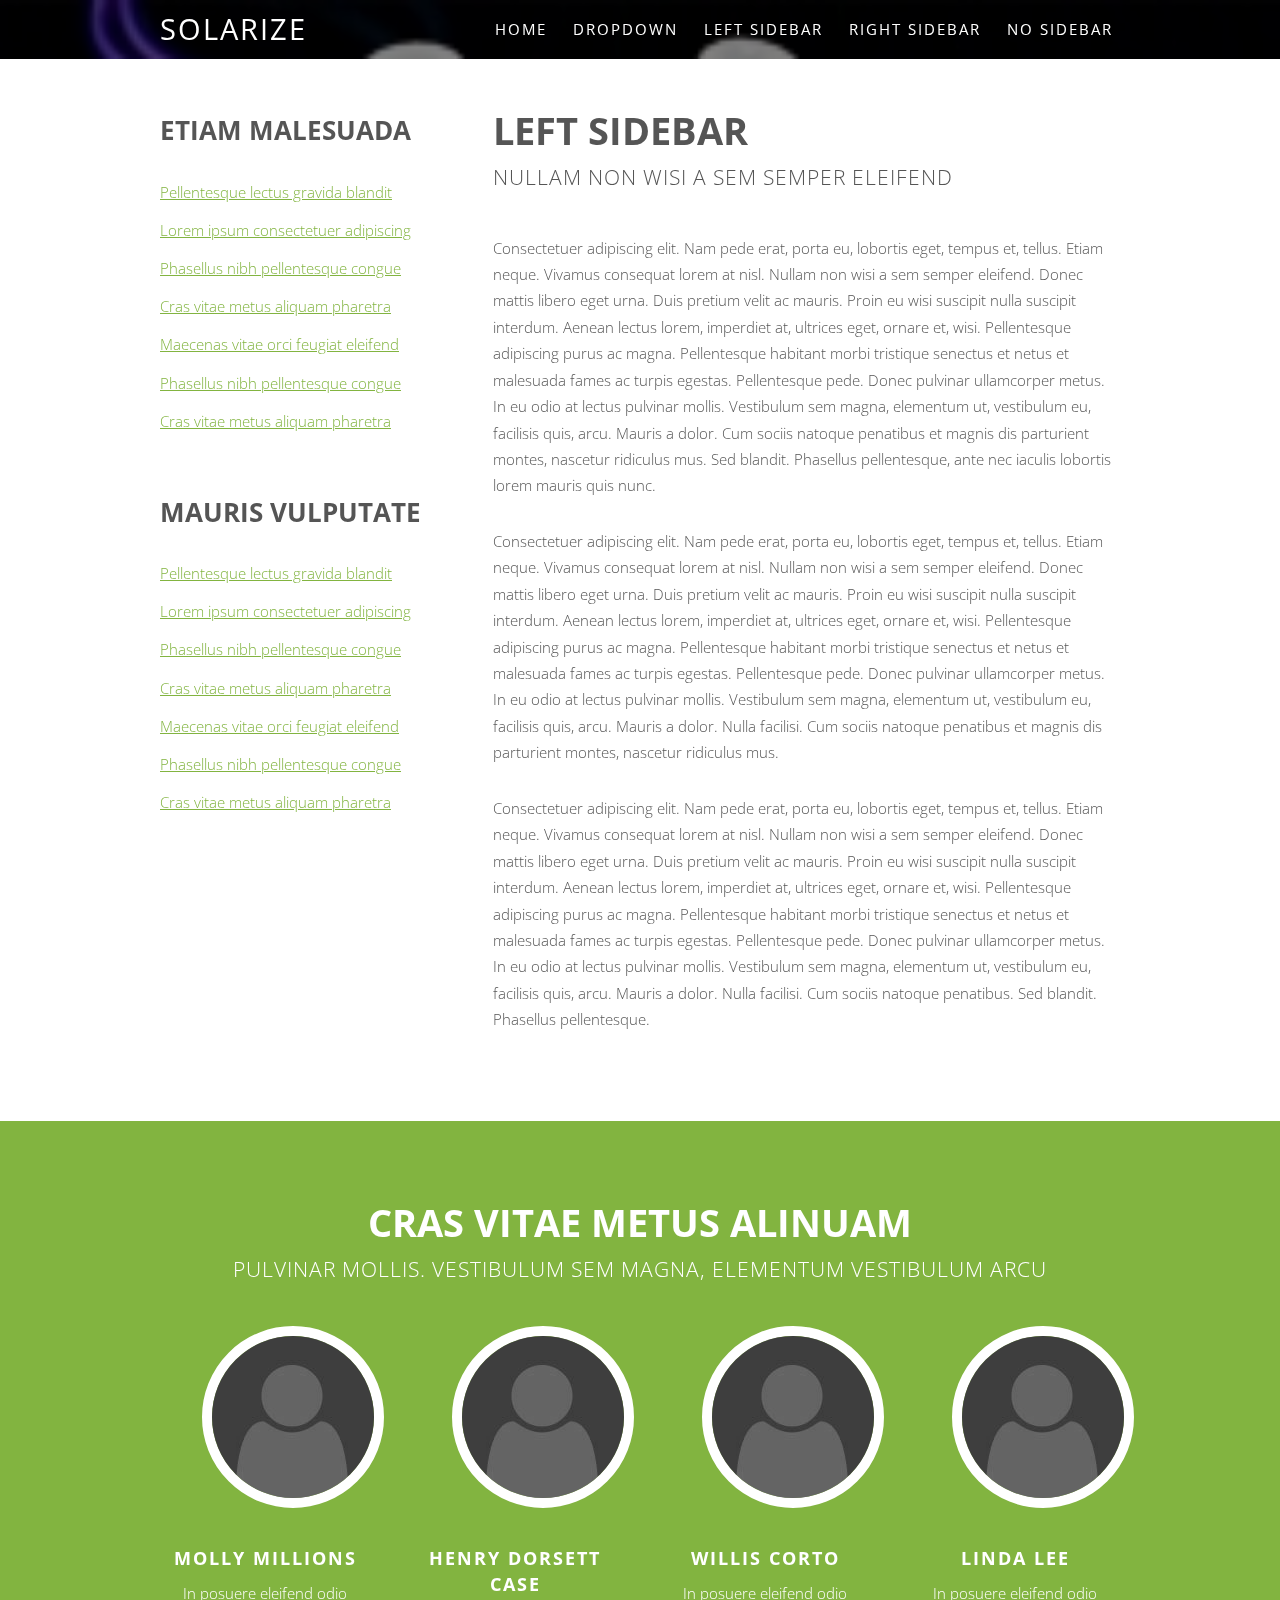
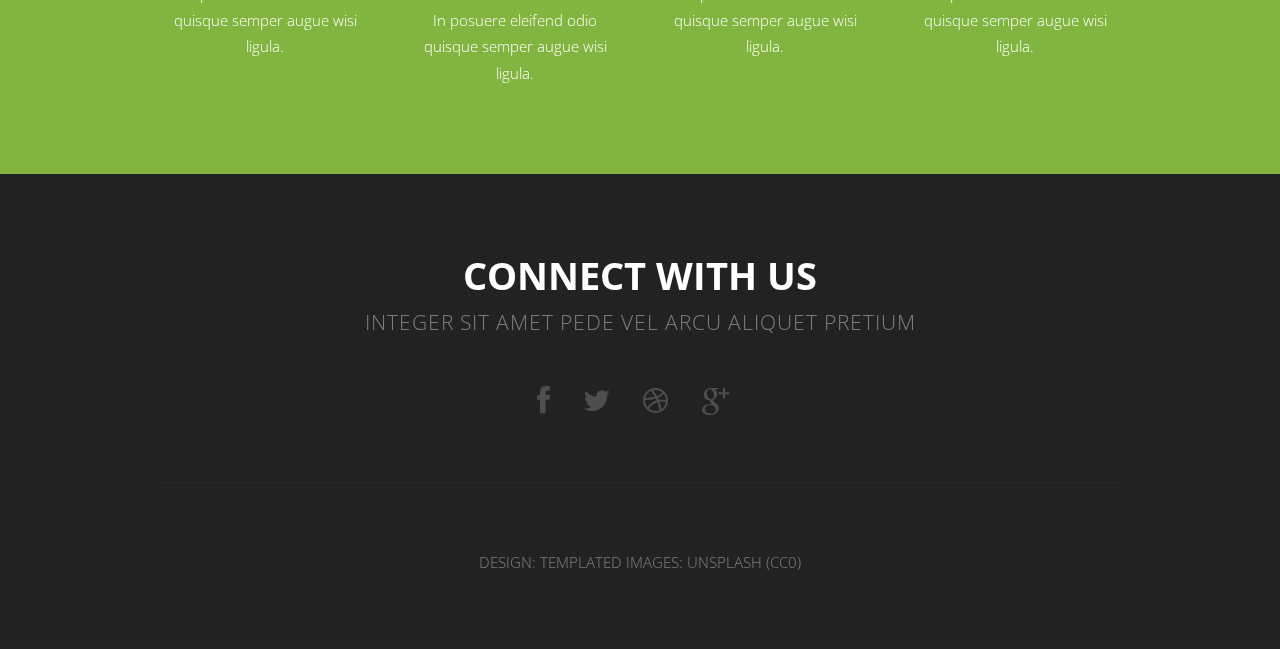
<file: left-sidebar.html>
<!DOCTYPE HTML>
<!--
	Solarize by TEMPLATED
	templated.co @templatedco
	Released for free under the Creative Commons Attribution 3.0 license (templated.co/license)
-->
<html>
	<head>
		<title>Left Sidebar - Solarize by TEMPLATED</title>
		<meta http-equiv="content-type" content="text/html; charset=utf-8" />
		<meta name="description" content="" />
		<meta name="keywords" content="" />
		<!--[if lte IE 8]><script src="css/ie/html5shiv.js"></script><![endif]-->
		<script src="js/jquery.min.js"></script>
		<script src="js/jquery.dropotron.min.js"></script>
		<script src="js/skel.min.js"></script>
		<script src="js/skel-layers.min.js"></script>
		<script src="js/init.js"></script>
		<noscript>
			<link rel="stylesheet" href="css/skel.css" />
			<link rel="stylesheet" href="css/style.css" />
		</noscript>
		<!--[if lte IE 8]><link rel="stylesheet" href="css/ie/v8.css" /><![endif]-->
	</head>
	<body>

		<!-- Header Wrapper -->
			<div class="wrapper style1">
			
				<!-- Header -->
					<div id="header">
						<div class="container">
								
							<!-- Logo -->
								<h1><a href="#" id="logo">Solarize</a></h1>
							
							<!-- Nav -->
								<nav id="nav">
									<ul>
										<li class="active"><a href="index.html">Home</a></li>
										<li>
											<a href="">Dropdown</a>
											<ul>
												<li><a href="#">Lorem ipsum dolor</a></li>
												<li><a href="#">Magna phasellus</a></li>
												<li><a href="#">Etiam dolore nisl</a></li>
												<li>
													<a href="">Phasellus consequat</a>
													<ul>
														<li><a href="#">Lorem ipsum dolor</a></li>
														<li><a href="#">Phasellus consequat</a></li>
														<li><a href="#">Magna phasellus</a></li>
														<li><a href="#">Etiam dolore nisl</a></li>
														<li><a href="#">Veroeros feugiat</a></li>
													</ul>
												</li>
												<li><a href="#">Veroeros feugiat</a></li>
											</ul>
										</li>
										<li><a href="left-sidebar.html">Left Sidebar</a></li>
										<li><a href="right-sidebar.html">Right Sidebar</a></li>
										<li><a href="no-sidebar.html">No Sidebar</a></li>
									</ul>
								</nav>
						</div>
					</div>
			</div>
		
		<!-- Main -->
			<div id="main" class="wrapper style4">
				<div class="container">
					<div class="row">

						<!-- Sidebar -->
						<div id="sidebar" class="4u">
							<section>
								<header class="major">
									<h2>Etiam malesuada</h2>
								</header>									
								<ul class="default">
									<li><a href="#">Pellentesque lectus gravida blandit</a></li>
									<li><a href="#">Lorem ipsum consectetuer adipiscing</a></li>
									<li><a href="#">Phasellus nibh pellentesque congue</a></li>
									<li><a href="#">Cras vitae metus aliquam pharetra</a></li>
									<li><a href="#">Maecenas vitae orci feugiat eleifend</a></li>
									<li><a href="#">Phasellus nibh pellentesque congue</a></li>
									<li><a href="#">Cras vitae metus aliquam pharetra</a></li>
								</ul>
							</section>
							<section>
								<header class="major">
									<h2>Mauris vulputate</h2>
								</header>
								<ul class="default">
									<li><a href="#">Pellentesque lectus gravida blandit</a></li>
									<li><a href="#">Lorem ipsum consectetuer adipiscing</a></li>
									<li><a href="#">Phasellus nibh pellentesque congue</a></li>
									<li><a href="#">Cras vitae metus aliquam pharetra</a></li>
									<li><a href="#">Maecenas vitae orci feugiat eleifend</a></li>
									<li><a href="#">Phasellus nibh pellentesque congue</a></li>
									<li><a href="#">Cras vitae metus aliquam pharetra</a></li>
								</ul>
							</section>
						</div>

						<!-- Content -->
						<div id="content" class="8u skel-cell-important">
							<section>
								<header class="major">
									<h2>Left Sidebar</h2>
									<span class="byline">Nullam non wisi a sem semper eleifend</span>
								</header>
								<p>Consectetuer adipiscing elit. Nam pede erat, porta eu, lobortis eget, tempus et, tellus. Etiam neque. Vivamus consequat lorem at nisl. Nullam non wisi a sem semper eleifend. Donec mattis libero eget urna. Duis pretium velit ac mauris. Proin eu wisi suscipit nulla suscipit interdum. Aenean lectus lorem, imperdiet at, ultrices eget, ornare et, wisi. Pellentesque adipiscing purus ac magna. Pellentesque habitant morbi tristique senectus et netus et malesuada fames ac turpis egestas. Pellentesque pede. Donec pulvinar ullamcorper metus. In eu odio at lectus pulvinar mollis. Vestibulum sem magna, elementum ut, vestibulum eu, facilisis quis, arcu. Mauris a dolor. Cum sociis natoque penatibus et magnis dis parturient montes, nascetur ridiculus mus. Sed blandit. Phasellus pellentesque, ante nec iaculis lobortis lorem mauris quis nunc.</p>
								<p>Consectetuer adipiscing elit. Nam pede erat, porta eu, lobortis eget, tempus et, tellus. Etiam neque. Vivamus consequat lorem at nisl. Nullam non wisi a sem semper eleifend. Donec mattis libero eget urna. Duis pretium velit ac mauris. Proin eu wisi suscipit nulla suscipit interdum. Aenean lectus lorem, imperdiet at, ultrices eget, ornare et, wisi. Pellentesque adipiscing purus ac magna. Pellentesque habitant morbi tristique senectus et netus et malesuada fames ac turpis egestas. Pellentesque pede. Donec pulvinar ullamcorper metus. In eu odio at lectus pulvinar mollis. Vestibulum sem magna, elementum ut, vestibulum eu, facilisis quis, arcu. Mauris a dolor. Nulla facilisi. Cum sociis natoque penatibus et magnis dis parturient montes, nascetur ridiculus mus.</p>
								<p>Consectetuer adipiscing elit. Nam pede erat, porta eu, lobortis eget, tempus et, tellus. Etiam neque. Vivamus consequat lorem at nisl. Nullam non wisi a sem semper eleifend. Donec mattis libero eget urna. Duis pretium velit ac mauris. Proin eu wisi suscipit nulla suscipit interdum. Aenean lectus lorem, imperdiet at, ultrices eget, ornare et, wisi. Pellentesque adipiscing purus ac magna. Pellentesque habitant morbi tristique senectus et netus et malesuada fames ac turpis egestas. Pellentesque pede. Donec pulvinar ullamcorper metus. In eu odio at lectus pulvinar mollis. Vestibulum sem magna, elementum ut, vestibulum eu, facilisis quis, arcu. Mauris a dolor. Nulla facilisi. Cum sociis natoque penatibus. Sed blandit. Phasellus pellentesque.</p>
							</section>
						</div>
					</div>
				</div>
			</div>
		
		<!-- Team -->
			<div class="wrapper style5">
				<section id="team" class="container">
					<header class="major">
						<h2>Cras vitae metus aliNuam</h2>
						<span class="byline">pulvinar mollis. Vestibulum sem magna, elementum vestibulum arcu</span>
					</header>
					<div class="row">
						<div class="3u">
							<a href="#" class="image"><img src="images/placeholder.png" alt=""></a>
							<h3>Molly Millions</h3>
							<p>In posuere eleifend odio quisque semper augue wisi ligula.</p>
						</div>
						<div class="3u">
							<a href="#" class="image"><img src="images/placeholder.png" alt=""></a>
							<h3>Henry Dorsett Case</h3>
							<p>In posuere eleifend odio quisque semper augue wisi ligula.</p>
						</div>
						<div class="3u">
							<a href="#" class="image"><img src="images/placeholder.png" alt=""></a>
							<h3>Willis Corto</h3>
							<p>In posuere eleifend odio quisque semper augue wisi ligula.</p>
						</div>
						<div class="3u">
							<a href="#" class="image"><img src="images/placeholder.png" alt=""></a>
							<h3>Linda Lee</h3>
							<p>In posuere eleifend odio quisque semper augue wisi ligula.</p>
						</div>
					</div>
				</section>
			</div>

	<!-- Footer -->
		<div id="footer">
			<section class="container">
				<header class="major">
					<h2>Connect with us</h2>
					<span class="byline">Integer sit amet pede vel arcu aliquet pretium</span>
				</header>
				<ul class="icons">
					<li class="active"><a href="#" class="fa fa-facebook"><span>Facebook</span></a></li>
					<li><a href="#" class="fa fa-twitter"><span>Twitter</span></a></li>
					<li><a href="#" class="fa fa-dribbble"><span>Pinterest</span></a></li>
					<li><a href="#" class="fa fa-google-plus"><span>Google+</span></a></li>
				</ul>
				<hr />
			</section>
			
			<!-- Copyright -->
				<div id="copyright">
					Design: <a href="http://templated.co">TEMPLATED</a> Images: <a href="http://unsplash.com">Unsplash</a> (<a href="http://unsplash.com/cc0">CC0</a>)
				</div>			
		</div>

	</body>
</html>
</file>
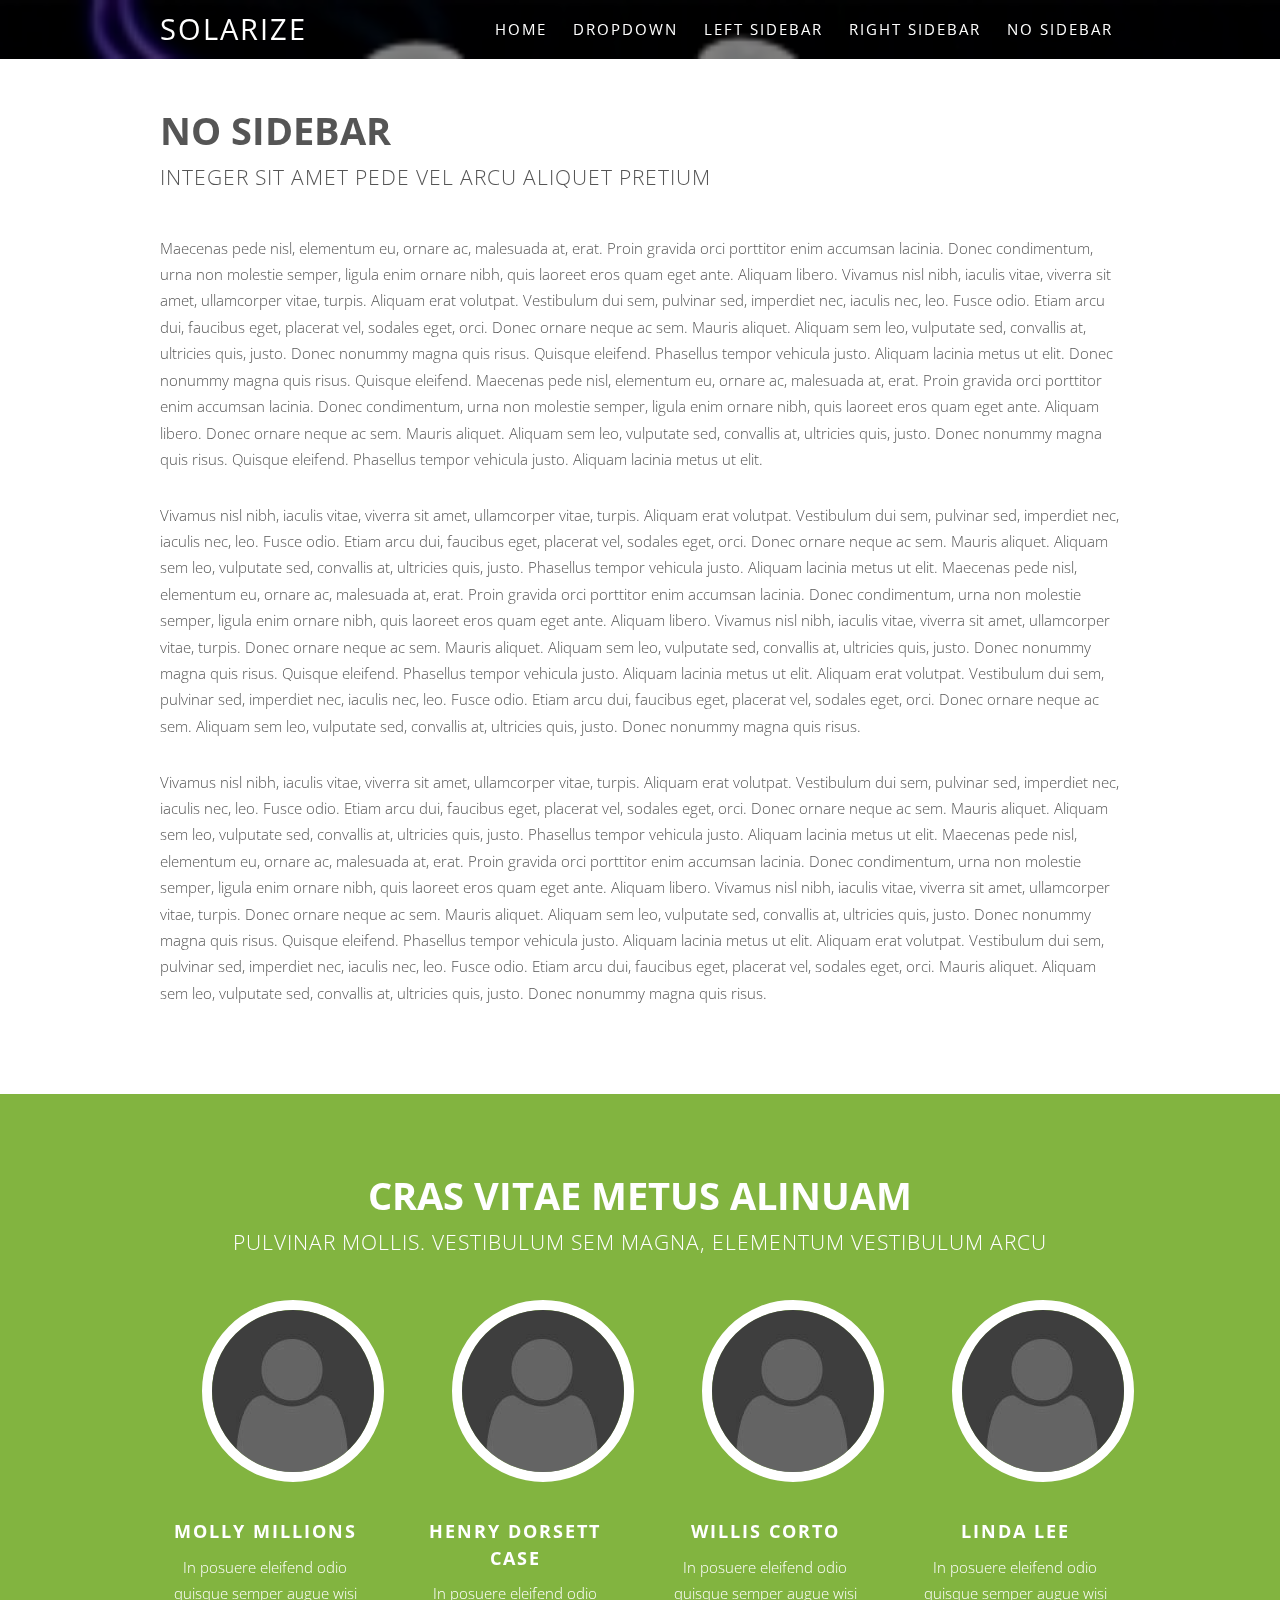
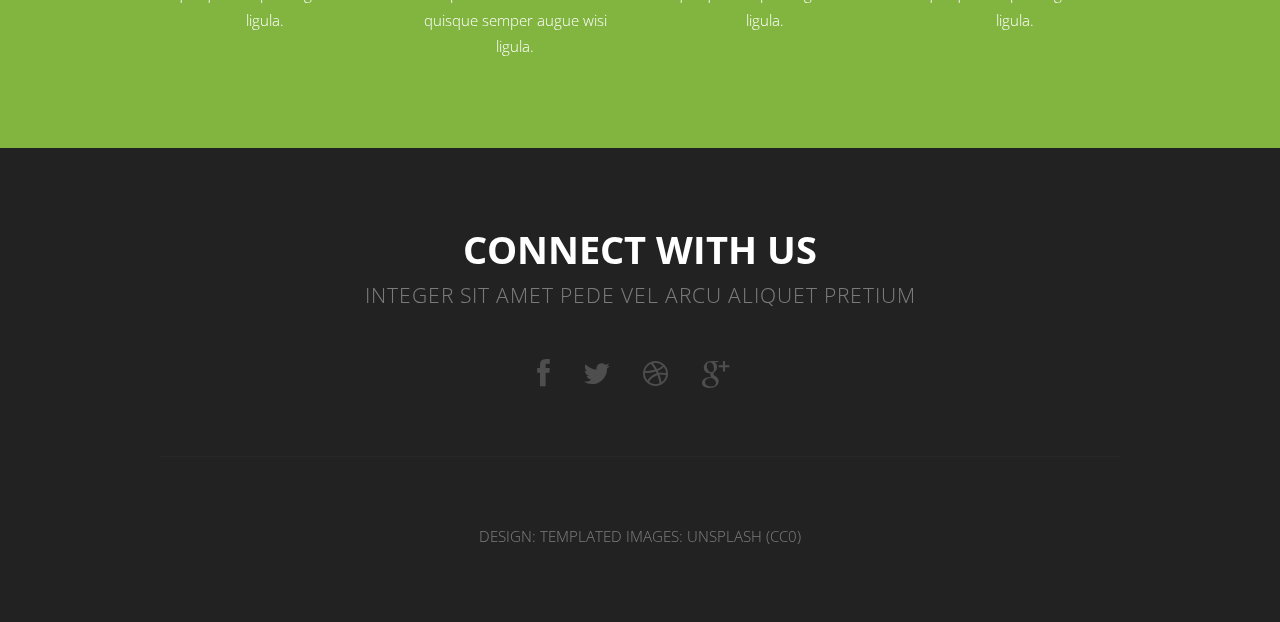
<file: no-sidebar.html>
<!DOCTYPE HTML>
<!--
	Solarize by TEMPLATED
	templated.co @templatedco
	Released for free under the Creative Commons Attribution 3.0 license (templated.co/license)
-->
<html>
	<head>
		<title>No Sidebar - Solarize by TEMPLATED</title>
		<meta http-equiv="content-type" content="text/html; charset=utf-8" />
		<meta name="description" content="" />
		<meta name="keywords" content="" />
		<!--[if lte IE 8]><script src="css/ie/html5shiv.js"></script><![endif]-->
		<script src="js/jquery.min.js"></script>
		<script src="js/jquery.dropotron.min.js"></script>
		<script src="js/skel.min.js"></script>
		<script src="js/skel-layers.min.js"></script>
		<script src="js/init.js"></script>
		<noscript>
			<link rel="stylesheet" href="css/skel.css" />
			<link rel="stylesheet" href="css/style.css" />
		</noscript>
		<!--[if lte IE 8]><link rel="stylesheet" href="css/ie/v8.css" /><![endif]-->
	</head>
	<body>

		<!-- Header Wrapper -->
			<div class="wrapper style1">
			
			<!-- Header -->
				<div id="header">
					<div class="container">
							
						<!-- Logo -->
							<h1><a href="#" id="logo">Solarize</a></h1>
						
						<!-- Nav -->
							<nav id="nav">
								<ul>
									<li class="active"><a href="index.html">Home</a></li>
									<li>
										<a href="">Dropdown</a>
										<ul>
											<li><a href="#">Lorem ipsum dolor</a></li>
											<li><a href="#">Magna phasellus</a></li>
											<li><a href="#">Etiam dolore nisl</a></li>
											<li>
												<a href="">Phasellus consequat</a>
												<ul>
													<li><a href="#">Lorem ipsum dolor</a></li>
													<li><a href="#">Phasellus consequat</a></li>
													<li><a href="#">Magna phasellus</a></li>
													<li><a href="#">Etiam dolore nisl</a></li>
													<li><a href="#">Veroeros feugiat</a></li>
												</ul>
											</li>
											<li><a href="#">Veroeros feugiat</a></li>
										</ul>
									</li>
									<li><a href="left-sidebar.html">Left Sidebar</a></li>
									<li><a href="right-sidebar.html">Right Sidebar</a></li>
									<li><a href="no-sidebar.html">No Sidebar</a></li>
								</ul>
							</nav>
	
					</div>
				</div>
			</div>
		
		<!-- Main -->
			<div id="main" class="wrapper style4">

				<!-- Content -->
				<div id="content" class="container">
					<section>
						<header class="major">
							<h2>No Sidebar</h2>
							<span class="byline">Integer sit amet pede vel arcu aliquet pretium</span>
						</header>
						<p>Maecenas pede nisl, elementum eu, ornare ac, malesuada at, erat. Proin gravida orci porttitor enim accumsan lacinia. Donec condimentum, urna non molestie semper, ligula enim ornare nibh, quis laoreet eros quam eget ante. Aliquam libero. Vivamus nisl nibh, iaculis vitae, viverra sit amet, ullamcorper vitae, turpis. Aliquam erat volutpat. Vestibulum dui sem, pulvinar sed, imperdiet nec, iaculis nec, leo. Fusce odio. Etiam arcu dui, faucibus eget, placerat vel, sodales eget, orci. Donec ornare neque ac sem. Mauris aliquet. Aliquam sem leo, vulputate sed, convallis at, ultricies quis, justo. Donec nonummy magna quis risus. Quisque eleifend. Phasellus tempor vehicula justo. Aliquam lacinia metus ut elit. Donec nonummy magna quis risus. Quisque eleifend. Maecenas pede nisl, elementum eu, ornare ac, malesuada at, erat. Proin gravida orci porttitor enim accumsan lacinia. Donec condimentum, urna non molestie semper, ligula enim ornare nibh, quis laoreet eros quam eget ante. Aliquam libero. Donec ornare neque ac sem. Mauris aliquet. Aliquam sem leo, vulputate sed, convallis at, ultricies quis, justo. Donec nonummy magna quis risus. Quisque eleifend. Phasellus tempor vehicula justo. Aliquam lacinia metus ut elit.</p>
						<p>Vivamus nisl nibh, iaculis vitae, viverra sit amet, ullamcorper vitae, turpis. Aliquam erat volutpat. Vestibulum dui sem, pulvinar sed, imperdiet nec, iaculis nec, leo. Fusce odio. Etiam arcu dui, faucibus eget, placerat vel, sodales eget, orci. Donec ornare neque ac sem. Mauris aliquet. Aliquam sem leo, vulputate sed, convallis at, ultricies quis, justo. Phasellus tempor vehicula justo. Aliquam lacinia metus ut elit. Maecenas pede nisl, elementum eu, ornare ac, malesuada at, erat. Proin gravida orci porttitor enim accumsan lacinia. Donec condimentum, urna non molestie semper, ligula enim ornare nibh, quis laoreet eros quam eget ante. Aliquam libero. Vivamus nisl nibh, iaculis vitae, viverra sit amet, ullamcorper vitae, turpis. Donec ornare neque ac sem. Mauris aliquet. Aliquam sem leo, vulputate sed, convallis at, ultricies quis, justo. Donec nonummy magna quis risus. Quisque eleifend. Phasellus tempor vehicula justo. Aliquam lacinia metus ut elit. Aliquam erat volutpat. Vestibulum dui sem, pulvinar sed, imperdiet nec, iaculis nec, leo. Fusce odio. Etiam arcu dui, faucibus eget, placerat vel, sodales eget, orci. Donec ornare neque ac sem. Aliquam sem leo, vulputate sed, convallis at, ultricies quis, justo. Donec nonummy magna quis risus.</p>
						<p>Vivamus nisl nibh, iaculis vitae, viverra sit amet, ullamcorper vitae, turpis. Aliquam erat volutpat. Vestibulum dui sem, pulvinar sed, imperdiet nec, iaculis nec, leo. Fusce odio. Etiam arcu dui, faucibus eget, placerat vel, sodales eget, orci. Donec ornare neque ac sem. Mauris aliquet. Aliquam sem leo, vulputate sed, convallis at, ultricies quis, justo. Phasellus tempor vehicula justo. Aliquam lacinia metus ut elit. Maecenas pede nisl, elementum eu, ornare ac, malesuada at, erat. Proin gravida orci porttitor enim accumsan lacinia. Donec condimentum, urna non molestie semper, ligula enim ornare nibh, quis laoreet eros quam eget ante. Aliquam libero. Vivamus nisl nibh, iaculis vitae, viverra sit amet, ullamcorper vitae, turpis. Donec ornare neque ac sem. Mauris aliquet. Aliquam sem leo, vulputate sed, convallis at, ultricies quis, justo. Donec nonummy magna quis risus. Quisque eleifend. Phasellus tempor vehicula justo. Aliquam lacinia metus ut elit. Aliquam erat volutpat. Vestibulum dui sem, pulvinar sed, imperdiet nec, iaculis nec, leo. Fusce odio. Etiam arcu dui, faucibus eget, placerat vel, sodales eget, orci. Mauris aliquet. Aliquam sem leo, vulputate sed, convallis at, ultricies quis, justo. Donec nonummy magna quis risus.</p>
					</section>
				</div>
			</div>
		
		<!-- Team -->
			<div class="wrapper style5">
				<section id="team" class="container">
					<header class="major">
						<h2>Cras vitae metus aliNuam</h2>
						<span class="byline">pulvinar mollis. Vestibulum sem magna, elementum vestibulum arcu</span>
					</header>
					<div class="row">
						<div class="3u">
							<a href="#" class="image"><img src="images/placeholder.png" alt=""></a>
							<h3>Molly Millions</h3>
							<p>In posuere eleifend odio quisque semper augue wisi ligula.</p>
						</div>
						<div class="3u">
							<a href="#" class="image"><img src="images/placeholder.png" alt=""></a>
							<h3>Henry Dorsett Case</h3>
							<p>In posuere eleifend odio quisque semper augue wisi ligula.</p>
						</div>
						<div class="3u">
							<a href="#" class="image"><img src="images/placeholder.png" alt=""></a>
							<h3>Willis Corto</h3>
							<p>In posuere eleifend odio quisque semper augue wisi ligula.</p>
						</div>
						<div class="3u">
							<a href="#" class="image"><img src="images/placeholder.png" alt=""></a>
							<h3>Linda Lee</h3>
							<p>In posuere eleifend odio quisque semper augue wisi ligula.</p>
						</div>
					</div>
				</section>
			</div>

	<!-- Footer -->
		<div id="footer">
			<section class="container">
				<header class="major">
					<h2>Connect with us</h2>
					<span class="byline">Integer sit amet pede vel arcu aliquet pretium</span>
				</header>
				<ul class="icons">
					<li class="active"><a href="#" class="fa fa-facebook"><span>Facebook</span></a></li>
					<li><a href="#" class="fa fa-twitter"><span>Twitter</span></a></li>
					<li><a href="#" class="fa fa-dribbble"><span>Pinterest</span></a></li>
					<li><a href="#" class="fa fa-google-plus"><span>Google+</span></a></li>
				</ul>
				<hr />
			</section>
			
			<!-- Copyright -->
				<div id="copyright">
					Design: <a href="http://templated.co">TEMPLATED</a> Images: <a href="http://unsplash.com">Unsplash</a> (<a href="http://unsplash.com/cc0">CC0</a>)
				</div>			
		</div>

	</body>
</html>
</file>
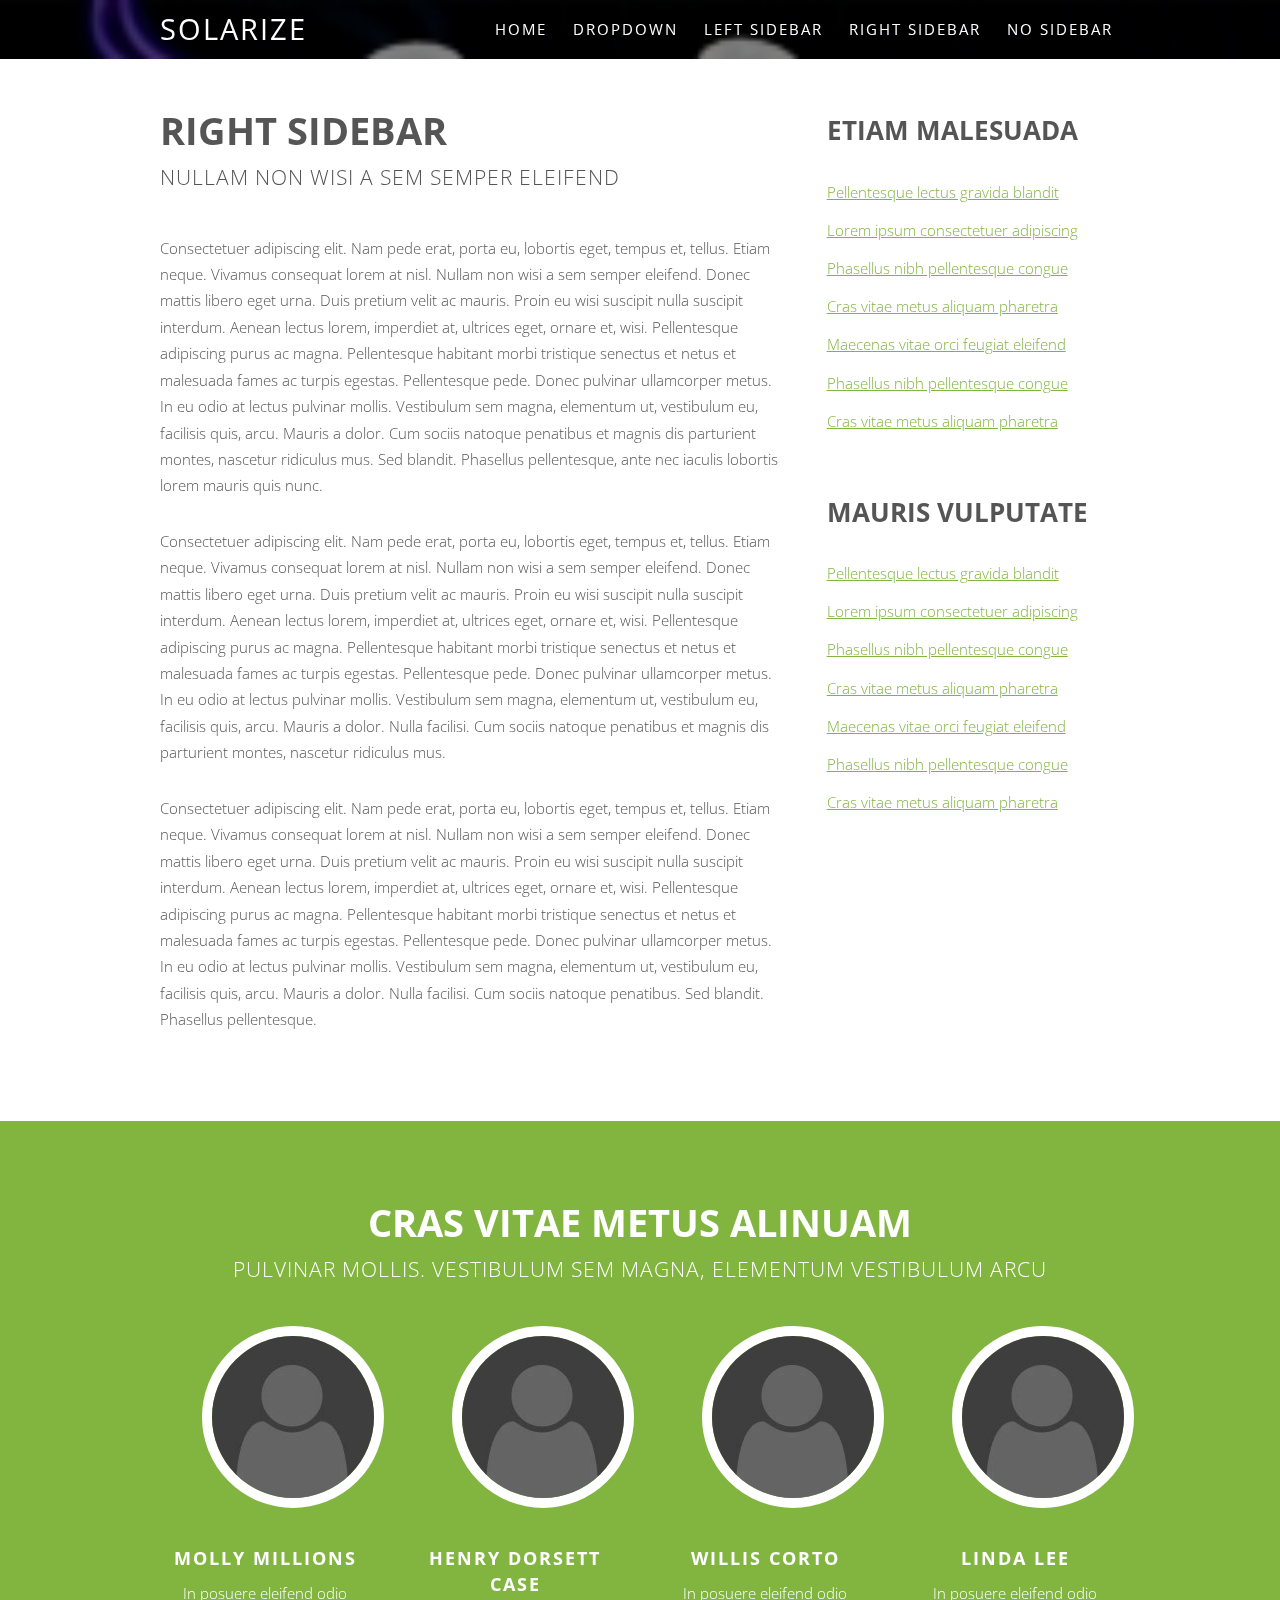
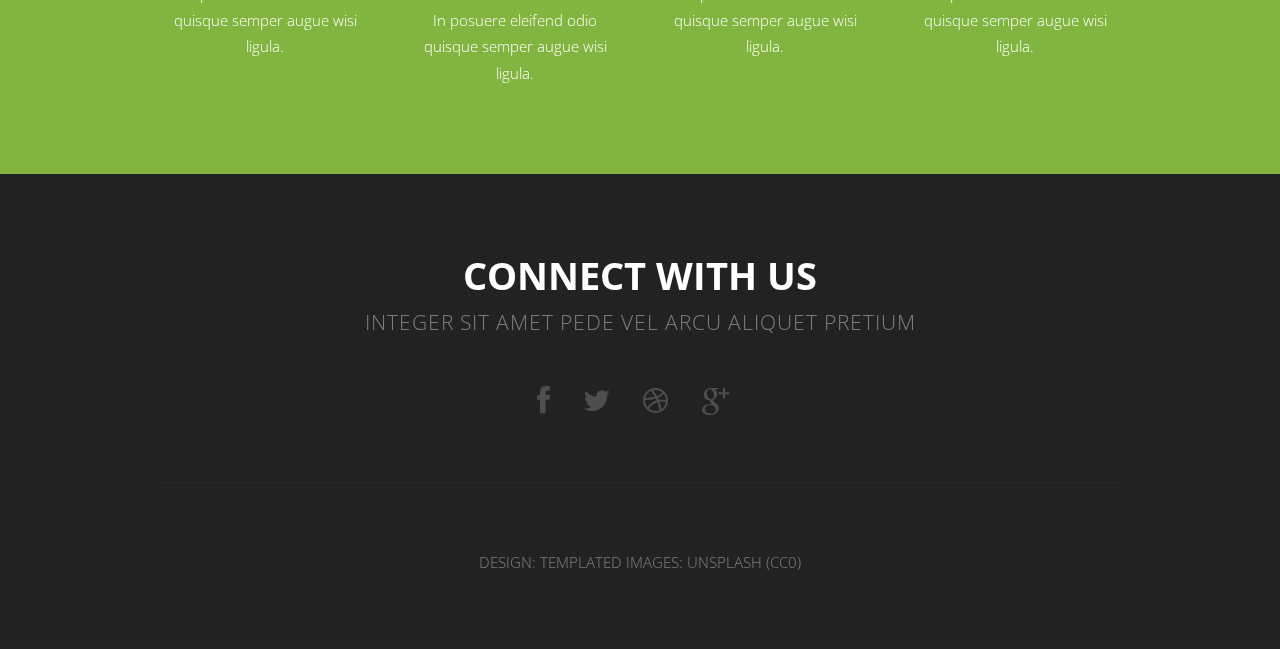
<file: right-sidebar.html>
<!DOCTYPE HTML>
<!--
	Solarize by TEMPLATED
	templated.co @templatedco
	Released for free under the Creative Commons Attribution 3.0 license (templated.co/license)
-->
<html>
	<head>
		<title>Right Sidebar - Solarize by TEMPLATED</title>
		<meta http-equiv="content-type" content="text/html; charset=utf-8" />
		<meta name="description" content="" />
		<meta name="keywords" content="" />
		<!--[if lte IE 8]><script src="css/ie/html5shiv.js"></script><![endif]-->
		<script src="js/jquery.min.js"></script>
		<script src="js/jquery.dropotron.min.js"></script>
		<script src="js/skel.min.js"></script>
		<script src="js/skel-layers.min.js"></script>
		<script src="js/init.js"></script>
		<noscript>
			<link rel="stylesheet" href="css/skel.css" />
			<link rel="stylesheet" href="css/style.css" />
		</noscript>
		<!--[if lte IE 8]><link rel="stylesheet" href="css/ie/v8.css" /><![endif]-->
	</head>
	<body>

		<!-- Header Wrapper -->
			<div class="wrapper style1">
			
			<!-- Header -->
				<div id="header">
					<div class="container">
							
						<!-- Logo -->
							<h1><a href="#" id="logo">Solarize</a></h1>
						
						<!-- Nav -->
							<nav id="nav">
								<ul>
									<li class="active"><a href="index.html">Home</a></li>
									<li>
										<a href="">Dropdown</a>
										<ul>
											<li><a href="#">Lorem ipsum dolor</a></li>
											<li><a href="#">Magna phasellus</a></li>
											<li><a href="#">Etiam dolore nisl</a></li>
											<li>
												<a href="">Phasellus consequat</a>
												<ul>
													<li><a href="#">Lorem ipsum dolor</a></li>
													<li><a href="#">Phasellus consequat</a></li>
													<li><a href="#">Magna phasellus</a></li>
													<li><a href="#">Etiam dolore nisl</a></li>
													<li><a href="#">Veroeros feugiat</a></li>
												</ul>
											</li>
											<li><a href="#">Veroeros feugiat</a></li>
										</ul>
									</li>
									<li><a href="left-sidebar.html">Left Sidebar</a></li>
									<li><a href="right-sidebar.html">Right Sidebar</a></li>
									<li><a href="no-sidebar.html">No Sidebar</a></li>
								</ul>
							</nav>
	
					</div>
				</div>
			</div>
		
		<!-- Main -->
			<div id="main" class="wrapper style4">
				<div class="container">
					<div class="row">
				
						<!-- Content -->
						<div id="content" class="8u skel-cell-important">
							<section>
								<header class="major">
									<h2>Right Sidebar</h2>
									<span class="byline">Nullam non wisi a sem semper eleifend</span>
								</header>
								<p>Consectetuer adipiscing elit. Nam pede erat, porta eu, lobortis eget, tempus et, tellus. Etiam neque. Vivamus consequat lorem at nisl. Nullam non wisi a sem semper eleifend. Donec mattis libero eget urna. Duis pretium velit ac mauris. Proin eu wisi suscipit nulla suscipit interdum. Aenean lectus lorem, imperdiet at, ultrices eget, ornare et, wisi. Pellentesque adipiscing purus ac magna. Pellentesque habitant morbi tristique senectus et netus et malesuada fames ac turpis egestas. Pellentesque pede. Donec pulvinar ullamcorper metus. In eu odio at lectus pulvinar mollis. Vestibulum sem magna, elementum ut, vestibulum eu, facilisis quis, arcu. Mauris a dolor. Cum sociis natoque penatibus et magnis dis parturient montes, nascetur ridiculus mus. Sed blandit. Phasellus pellentesque, ante nec iaculis lobortis lorem mauris quis nunc.</p>
								<p>Consectetuer adipiscing elit. Nam pede erat, porta eu, lobortis eget, tempus et, tellus. Etiam neque. Vivamus consequat lorem at nisl. Nullam non wisi a sem semper eleifend. Donec mattis libero eget urna. Duis pretium velit ac mauris. Proin eu wisi suscipit nulla suscipit interdum. Aenean lectus lorem, imperdiet at, ultrices eget, ornare et, wisi. Pellentesque adipiscing purus ac magna. Pellentesque habitant morbi tristique senectus et netus et malesuada fames ac turpis egestas. Pellentesque pede. Donec pulvinar ullamcorper metus. In eu odio at lectus pulvinar mollis. Vestibulum sem magna, elementum ut, vestibulum eu, facilisis quis, arcu. Mauris a dolor. Nulla facilisi. Cum sociis natoque penatibus et magnis dis parturient montes, nascetur ridiculus mus.</p>
								<p>Consectetuer adipiscing elit. Nam pede erat, porta eu, lobortis eget, tempus et, tellus. Etiam neque. Vivamus consequat lorem at nisl. Nullam non wisi a sem semper eleifend. Donec mattis libero eget urna. Duis pretium velit ac mauris. Proin eu wisi suscipit nulla suscipit interdum. Aenean lectus lorem, imperdiet at, ultrices eget, ornare et, wisi. Pellentesque adipiscing purus ac magna. Pellentesque habitant morbi tristique senectus et netus et malesuada fames ac turpis egestas. Pellentesque pede. Donec pulvinar ullamcorper metus. In eu odio at lectus pulvinar mollis. Vestibulum sem magna, elementum ut, vestibulum eu, facilisis quis, arcu. Mauris a dolor. Nulla facilisi. Cum sociis natoque penatibus. Sed blandit. Phasellus pellentesque.</p>
							</section>
						</div>						

						<!-- Sidebar -->
						<div id="sidebar" class="4u">
							<section>
								<header class="major">
									<h2>Etiam malesuada</h2>
								</header>									
								<ul class="default">
									<li><a href="#">Pellentesque lectus gravida blandit</a></li>
									<li><a href="#">Lorem ipsum consectetuer adipiscing</a></li>
									<li><a href="#">Phasellus nibh pellentesque congue</a></li>
									<li><a href="#">Cras vitae metus aliquam pharetra</a></li>
									<li><a href="#">Maecenas vitae orci feugiat eleifend</a></li>
									<li><a href="#">Phasellus nibh pellentesque congue</a></li>
									<li><a href="#">Cras vitae metus aliquam pharetra</a></li>
								</ul>
							</section>
							<section>
								<header class="major">
									<h2>Mauris vulputate</h2>
								</header>
								<ul class="default">
									<li><a href="#">Pellentesque lectus gravida blandit</a></li>
									<li><a href="#">Lorem ipsum consectetuer adipiscing</a></li>
									<li><a href="#">Phasellus nibh pellentesque congue</a></li>
									<li><a href="#">Cras vitae metus aliquam pharetra</a></li>
									<li><a href="#">Maecenas vitae orci feugiat eleifend</a></li>
									<li><a href="#">Phasellus nibh pellentesque congue</a></li>
									<li><a href="#">Cras vitae metus aliquam pharetra</a></li>
								</ul>
							</section>
						</div>

					</div>
				</div>
			</div>
		
		<!-- Team -->
			<div class="wrapper style5">
				<section id="team" class="container">
					<header class="major">
						<h2>Cras vitae metus aliNuam</h2>
						<span class="byline">pulvinar mollis. Vestibulum sem magna, elementum vestibulum arcu</span>
					</header>
					<div class="row">
						<div class="3u">
							<a href="#" class="image"><img src="images/placeholder.png" alt=""></a>
							<h3>Molly Millions</h3>
							<p>In posuere eleifend odio quisque semper augue wisi ligula.</p>
						</div>
						<div class="3u">
							<a href="#" class="image"><img src="images/placeholder.png" alt=""></a>
							<h3>Henry Dorsett Case</h3>
							<p>In posuere eleifend odio quisque semper augue wisi ligula.</p>
						</div>
						<div class="3u">
							<a href="#" class="image"><img src="images/placeholder.png" alt=""></a>
							<h3>Willis Corto</h3>
							<p>In posuere eleifend odio quisque semper augue wisi ligula.</p>
						</div>
						<div class="3u">
							<a href="#" class="image"><img src="images/placeholder.png" alt=""></a>
							<h3>Linda Lee</h3>
							<p>In posuere eleifend odio quisque semper augue wisi ligula.</p>
						</div>
					</div>
				</section>
			</div>

	<!-- Footer -->
		<div id="footer">
			<section class="container">
				<header class="major">
					<h2>Connect with us</h2>
					<span class="byline">Integer sit amet pede vel arcu aliquet pretium</span>
				</header>
				<ul class="icons">
					<li class="active"><a href="#" class="fa fa-facebook"><span>Facebook</span></a></li>
					<li><a href="#" class="fa fa-twitter"><span>Twitter</span></a></li>
					<li><a href="#" class="fa fa-dribbble"><span>Pinterest</span></a></li>
					<li><a href="#" class="fa fa-google-plus"><span>Google+</span></a></li>
				</ul>
				<hr />
			</section>
			
			<!-- Copyright -->
				<div id="copyright">
					Design: <a href="http://templated.co">TEMPLATED</a> Images: <a href="http://unsplash.com">Unsplash</a> (<a href="http://unsplash.com/cc0">CC0</a>)
				</div>			
		</div>

	</body>
</html>
</file>
<file: css/ie/v8.css>
/*
	Solarize by TEMPLATED
	templated.co @templatedco
	Released for free under the Creative Commons Attribution 3.0 license (templated.co/license)
*/

/* Header */

	#header {
		background: #4c4c4c;
	}

/* Wrapper */

	.wrapper.style5 .image img {
		position: relative;
		-ms-behavior: url("css/ie/PIE.htc");
	}

/* Dropotron */

	.dropotron {
		background: #4c4c4c;
	}

/* Copyright */

	#copyright .container {
		border-color: #303030;
	}
</file>
<file: css/skel.css>
/* Resets (http://meyerweb.com/eric/tools/css/reset/ | v2.0 | 20110126 | License: none (public domain)) */

	html,body,div,span,applet,object,iframe,h1,h2,h3,h4,h5,h6,p,blockquote,pre,a,abbr,acronym,address,big,cite,code,del,dfn,em,img,ins,kbd,q,s,samp,small,strike,strong,sub,sup,tt,var,b,u,i,center,dl,dt,dd,ol,ul,li,fieldset,form,label,legend,table,caption,tbody,tfoot,thead,tr,th,td,article,aside,canvas,details,embed,figure,figcaption,footer,header,hgroup,menu,nav,output,ruby,section,summary,time,mark,audio,video{margin:0;padding:0;border:0;font-size:100%;font:inherit;vertical-align:baseline;}article,aside,details,figcaption,figure,footer,header,hgroup,menu,nav,section{display:block;}body{line-height:1;}ol,ul{list-style:none;}blockquote,q{quotes:none;}blockquote:before,blockquote:after,q:before,q:after{content:'';content:none;}table{border-collapse:collapse;border-spacing:0;}body{-webkit-text-size-adjust:none}

/* Box Model */

	*, *:before, *:after {
		-moz-box-sizing: border-box;
		-webkit-box-sizing: border-box;
		box-sizing: border-box;
	}

/* Container */

	body {
		/* min-width: (containers) */
		min-width: 1200px;
	}

	.container {
		margin-left: auto;
		margin-right: auto;
		
		/* width: (containers) */
		width: 1200px;
	}

	/* Modifiers */
	
		.container.small {
			/* width: (containers) * 0.75; */
			width: 900px;
		}

		.container.big {
			width: 100%;

			/* max-width: (containers) * 1.25; */
			max-width: 1500px;

			/* min-width: (containers); */
			min-width: 1200px;
		}

/* Grid */

	.\31 2u { width: 100% }
	.\31 1u { width: 91.6666666667% }
	.\31 0u { width: 83.3333333333% }
	.\39 u { width: 75% }
	.\38 u { width: 66.6666666667% }
	.\37 u { width: 58.3333333333% }
	.\36 u { width: 50% }
	.\35 u { width: 41.6666666667% }
	.\34 u { width: 33.3333333333% }
	.\33 u { width: 25% }
	.\32 u { width: 16.6666666667% }
	.\31 u { width: 8.3333333333% }
	.\-11u { margin-left: 91.6666666667% }
	.\-10u { margin-left: 83.3333333333% }
	.\-9u { margin-left: 75% }
	.\-8u { margin-left: 66.6666666667% }
	.\-7u { margin-left: 58.3333333333% }
	.\-6u { margin-left: 50% }
	.\-5u { margin-left: 41.6666666667% }
	.\-4u { margin-left: 33.3333333333% }
	.\-3u { margin-left: 25% }
	.\-2u { margin-left: 16.6666666667% }
	.\-1u { margin-left: 8.3333333333% }

	/* Rows */

		.row > * {
			float: left;
		}

		.row:after {
			content: '';
			display: block;
			clear: both;
			height: 0;
		}

		.row:first-child > * {
			padding-top: 0 !important;
		}

		/* Normal */

			.row > * {
				/* padding-left: (gutters) */
				padding-left: 40px;
			}

			.row + .row > * {
				/* padding: (gutters) 0 0 (gutters) */
				padding: 40px 0 0 40px;
			}

			.row {
				/* margin-left: -(gutters) */
				margin-left: -40px;
			}

		/* Flush */

			.row.flush > * {
				padding-left: 0;
			}

			.row + .row.flush > * {
				padding: 0;
			}

			.row.flush {
				margin-left: 0;
			}

		/* Quarter */

			.row.quarter > * {
				/* padding-left: (gutters * 0.25) */
				padding-left: 10px;
			}

			.row + .row.quarter > * {
				/* padding: (gutters * 0.25) 0 0 (gutters * 0.25) */
				padding: 10px 0 0 10px;
			}

			.row.quarter {
				/* margin-left: -(gutters * 0.25) */
				margin-left: -10px;
			}

		/* Half */

			.row.half > * {
				/* padding-left: (gutters * 0.5) */
				padding-left: 20px;
			}

			.row + .row.half > * {
				/* padding: (gutters * 0.5) 0 0 (gutters * 0.5) */
				padding: 20px 0 0 20px;
			}

			.row.half {
				/* margin-left: -(gutters * 0.5) */
				margin-left: -20px;
			}

		/* One and (a) Half */

			.row.oneandhalf > * {
				/* padding-left: (gutters * 1.5) */
				padding-left: 60px;
			}

			.row + .row.oneandhalf > * {
				/* padding: (gutters * 1.5) 0 0 (gutters * 1.5) */
				padding: 60px 0 0 60px;
			}

			.row.oneandhalf {
				/* margin-left: -(gutters * 1.5) */
				margin-left: -60px;
			}

		/* Double */

			.row.double > * {
				/* padding-left: (gutters * 2) */
				padding-left: 80px;
			}

			.row + .row.double > * {
				/* padding: (gutters * 2) 0 0 (gutters * 2) */
				padding: 80px 0 0 80px;
			}

			.row.double {
				/* margin-left: -(gutters * 2) */
				margin-left: -80px;
			}
</file>
<file: css/style.css>
@import url("font-awesome.min.css");
@import url("http://fonts.googleapis.com/css?family=Open+Sans:300,400,600,700,800");

/*
	Solarize by TEMPLATED
	templated.co @templatedco
	Released for free under the Creative Commons Attribution 3.0 license (templated.co/license)
*/

/* Basic */

	body {
		background: #222222;
	}

		body.loading * {
			-moz-transition: none !important;
			-webkit-transition: none !important;
			-o-transition: none !important;
			-ms-transition: none !important;
			transition: none !important;
			-moz-animation: none !important;
			-webkit-animation: none !important;
			-o-animation: none !important;
			-ms-animation: none !important;
			animation: none !important;
		}

	body, input, select, textarea {
		color: #555555;
		font-family: 'Open Sans', sans-serif;
		font-size: 12pt;
		font-weight: 300;
		line-height: 1.65em;
	}

	a {
		color: #82b440;
		text-decoration: underline;
	}

	strong, b {
		font-weight: 700;
	}

	em, i {
		font-style: italic;
	}

	p, ul, ol, dl, table, blockquote {
		margin: 0 0 2em 0;
	}

	p {
		line-height: 1.8em;
	}

		p.medium {
			font-size: 1.4em;
		}

	h1, h2, h3, h4, h5, h6 {
		color: inherit;
		font-weight: 700;
	}

		h1 a, h2 a, h3 a, h4 a, h5 a, h6 a {
			color: inherit;
			text-decoration: none;
		}

	h2 {
		font-size: 1.5em;
	}

	h3 {
		font-size: 1.25em;
	}

	sub {
		font-size: 0.8em;
		position: relative;
		top: 0.5em;
	}

	sup {
		font-size: 0.8em;
		position: relative;
		top: -0.5em;
	}

	hr {
		border-top: solid 1px #82b440;
		border: 0;
		margin-bottom: 1.5em;
	}

	blockquote {
		border-left: solid 0.5em #82b440;
		font-style: italic;
		padding: 1em 0 1em 2em;
	}

	section.special, article.special {
		text-align: center;
	}

	header.major {
		padding-bottom: 3em;
		text-align: center;
		text-transform: uppercase;
	}

		header.major h2 {
			font-size: 2.6em;
			font-weight: 700;
		}

		header.major .byline {
			display: block;
			padding-top: 1em;
			letter-spacing: 1px;
			font-size: 1.4em;
		}

	footer > :last-child {
		margin-bottom: 0;
	}

	footer.major {
		padding-top: 3em;
	}

/* Form */

	input[type="text"],
	input[type="password"],
	input[type="email"],
	textarea {
		-moz-appearance: none;
		-webkit-appearance: none;
		-o-appearance: none;
		-ms-appearance: none;
		appearance: none;
		background: none;
		border: solid 1px #82b440;
		color: inherit;
		display: block;
		outline: 0;
		padding: 0.75em;
		text-decoration: none;
		width: 100%;
	}

		input[type="text"]:focus,
		input[type="password"]:focus,
		input[type="email"]:focus,
		textarea:focus {
			border-color: #82b440;
		}

	input[type="text"],
	input[type="password"],
	input[type="email"] {
		line-height: 1em;
	}

	::-webkit-input-placeholder {
		color: inherit;
		opacity: 0.5;
		position: relative;
		top: 3px;
	}

	:-moz-placeholder {
		color: inherit;
		opacity: 0.5;
	}

	::-moz-placeholder {
		color: inherit;
		opacity: 0.5;
	}

	:-ms-input-placeholder {
		color: inherit;
		opacity: 0.5;
	}

	.formerize-placeholder {
		color: rgba(85, 85, 85, 0.5) !important;
	}

/* Image */

	.image {
		border: 0;
		position: relative;
	}

		.image.fit {
			display: block;
		}

			.image.fit img {
				display: block;
				width: 100%;
			}

		.image.feature {
			display: block;
			margin: 0 0 2em 0;
		}

			.image.feature img {
				display: block;
				width: 100%;
			}

/* Icon */

	.icon {
		position: relative;
	}

		.icon:before {
			content: "";
			-moz-osx-font-smoothing: grayscale;
			-webkit-font-smoothing: antialiased;
			font-family: FontAwesome;
			font-style: normal;
			font-weight: normal;
			text-transform: none !important;
		}

		.icon > .label {
			display: none;
		}

/* Lists */

	ol.default {
		list-style: decimal;
		padding-left: 1.25em;
	}

		ol.default li {
			padding-left: 0.25em;
		}

	ul.default {
		margin: 0;
		padding: 0;
		list-style: none;
	}

		ul.default li {
			padding: 0.40em 0em;
		}

	ul.icons {
		cursor: default;
		padding-bottom: 2em;
	}

		ul.icons li {
			display: inline-block;
			line-height: 1em;
			padding: 0.5em 1em;
		}

			ul.icons li:first-child {
				padding-left: 0;
			}

			ul.icons li span {
				display: none;
			}

			ul.icons li a {
				text-decoration: none;
				font-size: 2em;
				color: inherit;
				opacity: 0.2;
				-moz-transition: all 0.35s ease-in-out;
				-webkit-transition: all 0.35s ease-in-out;
				-o-transition: all 0.35s ease-in-out;
				-ms-transition: all 0.35s ease-in-out;
				transition: all 0.35s ease-in-out;
			}

			ul.icons li a:hover {
				color: inherit;
				opacity: 1;
			}

	ul.actions {
		cursor: default;
	}

		ul.actions:last-child {
			margin-bottom: 0;
		}

		ul.actions li {
			display: inline-block;
			padding: 0 0 0 1.5em;
		}

			ul.actions li:first-child {
				padding: 0;
			}

		ul.actions.vertical li {
			display: block;
			padding: 1.5em 0 0 0;
		}

			ul.actions.vertical li:first-child {
				padding: 0;
			}

	ul.special-icons {
		margin: 0em;
		padding: 0em;
	}

		ul.special-icons > li {
			position: relative;
			padding: 0.50em 0em 0.50em 0em;
		}

		ul.special-icons > li:before {
			position: absolute;
			left: 0;
			top: 2em;
			display: block;
			background: none;
			font-size: 2em;
			border-radius: 5px;
		}

		ul.special-icons > li:first-child {
			border-top: none;
		}

		ul.special-icons h3 {
			margin-bottom: 0.80em;
			line-height: 2em;
			text-transform: uppercase;
			font-weight: 700;
			font-size: 1.2em;
		}

		ul.special-icons span {
			line-height: 190%;
		}

		ul.special-icons .fa {
			float: left;
			display: inline-block;
			padding-right: 1em;
			font-size: 1.4em;
			color: #82b440;
		}

		ul.special-icons p {
			padding-left: 2.7em;
		}

/* Tables */

	table {
		width: 100%;
	}

		table.default {
			width: 100%;
		}

			table.default tbody tr {
				border-bottom: solid 1px #82b440;
			}

			table.default td {
				padding: 0.5em 1em 0.5em 1em;
			}

			table.default th {
				font-weight: 700;
				padding: 0.5em 1em 0.5em 1em;
				text-align: left;
			}

			table.default thead {
				background: #555555;
				color: #fff;
			}

/* Button */

	input[type="submit"],
	input[type="reset"],
	input[type="button"],
	.button {
		-moz-appearance: none;
		-webkit-appearance: none;
		-o-appearance: none;
		-ms-appearance: none;
		appearance: none;
		background: none;
		border-radius: none;
		border: 2px solid;
		border-color: #82b440;
		color: #82b440;
		cursor: pointer;
		display: inline-block;
		padding: 0.90em 1.2em;
		letter-spacing: 1px;
		text-align: center;
		text-decoration: none;
		text-transform: uppercase;
		font-size: 1.4em;
		-moz-transition: all 0.35s ease-in-out;
		-webkit-transition: all 0.35s ease-in-out;
		-o-transition: all 0.35s ease-in-out;
		-ms-transition: all 0.35s ease-in-out;
		transition: all 0.35s ease-in-out;
	}

		input[type="submit"]:hover,
		input[type="reset"]:hover,
		input[type="button"]:hover,
		.button:hover {
			background: #82b440;
			color: white;
		}

		input[type="submit"].alt,
		input[type="reset"].alt,
		input[type="button"].alt,
		.button.alt {
			border-color: inherit;
			color: inherit;
		}

			input[type="submit"].alt:hover,
			input[type="reset"].alt:hover,
			input[type="button"].alt:hover,
			.button.alt:hover {
				background: white;
				color: #82b440;
			}

		input[type="submit"].fit,
		input[type="reset"].fit,
		input[type="button"].fit,
		.button.fit {
			width: 100%;
		}

		input[type="submit"].small,
		input[type="reset"].small,
		input[type="button"].small,
		.button.small {
			font-size: 0.8em;
		}

/* Wrapper */
	.moitext{
		color:red;
		font-weight: 600;
		text-shadow: 0 0 5px black;
	}
	.wrapper {
		padding: 6em 0em 4em 0em;
	}

		.wrapper.style1 {
			padding: 0em;
			background: #222222 url(../images/1.jpg) no-repeat;
			background-size: cover;
		}

		.wrapper.style2 {
			background: #f2f2f2;
		}

			.wrapper.style2 .major {
				text-align: left !important;
			}

				.wrapper.style2 .major h2 {
					display: block;
					margin-bottom: 0.70em;
					letter-spacing: 1px;
					line-height: 1.4em;
					text-transform: uppercase;
					font-size: 1.8em;
					font-weight: 400;
				}

				.wrapper.style2 .major .byline {
					letter-spacing: normal;
					line-height: 1.6em;
					text-transform: capitalize;
					font-size: 1.4em;
				}

			.wrapper.style2 h3 {
				display: block;
				margin-bottom: 1em;
				letter-spacing: 1px;
				line-height: 1.4em;
				text-transform: uppercase;
				font-size: 1.6em;
				font-weight: 400;
			}

		.wrapper.style3 {
			padding-bottom: 6em;
			background: #82b440;
			text-align: center;
			color: white;
		}

			.wrapper.style3 .container {
				padding-left: 6em;
				padding-right: 6em;
			}

			.wrapper.style3 p {
				font-size: 1.6em;
			}

		.wrapper.style4 {
			background: white;
		}

		.wrapper.style5 {
			background: #82b440;
			text-align: center;
			color: white;
		}

			.wrapper.style5 .image {
				display: block;
				width: 60%;
				margin: 0em auto 2em auto;
			}

				.wrapper.style5 .image img {
					border-radius: 50%;
					border: 10px solid;
					border-color: white;
				}

/* Header */

	#header {
		color: white;
		height: 4em;
		background: rgba(0, 0, 0, 0.5);
	}

		#header .container {
			position: relative;
		}

	.homepage #logo {
		display: none;
	}

	.homepage #nav {
		position: static;
		right: none;
		text-align: center;
	}

	#logo {
		line-height: 2em;
		letter-spacing: 2px;
		text-transform: uppercase;
		font-size: 2em;
		font-weight: 400;
	}

		#logo h1 {
			display: inline-block;
			margin: 0;
			padding: 0;
		}

		#logo a {
			color: inherit;
		}

	#nav {
		position: absolute;
		top: 0;
		right: 0;
	}

		#nav > ul {
			margin: 0;
		}

			#nav > ul > li {
				border-radius: 4px;
				display: inline-block;
				margin-left: 0.5em;
				padding: 0 0.5em;
			}

				#nav > ul > li a {
					color: inherit;
					line-height: 4em;
					letter-spacing: 2px;
					text-decoration: none;
					text-transform: uppercase;
					font-weight: 400;
					font-size: 1em;
				}

				#nav > ul > li:first-child {
					margin-left: 0;
				}

				#nav > ul > li.active a {
					color: white;
				}

				#nav > ul > li > ul {
					display: none;
				}

/* Dropotron */

	.dropotron {
		top: 2em;
		background: rgba(32, 32, 32, 0.75);
		border-radius: 4px;
		color: inherit;
		min-width: 12em;
		padding: 1em 0;
		color: white;
	}

		.dropotron > li {
			line-height: 2em;
			padding: 0 1em;
		}

			.dropotron > li > a {
				color: inherit;
				letter-spacing: 2px;
				text-decoration: none;
				text-transform: uppercase;
			}

			.dropotron > li.active > a, .dropotron > li:hover > a {
				color: inherit;
			}

		.dropotron.level-0 {
			border-radius: 0 0 4px 4px;
			font-size: 1em;
			margin-left: -0.5em;
		}

/* Banner */

	#banner {
		padding: 6em 0em 3em 0em;
		text-align: center;
		text-transform: uppercase;
		color: white;
	}

		#banner .container {
			padding: 0em 8em;
		}

		#banner h2 {
			display: inline-block;
			padding: 0.50em 0.30em;
			background: #82b440;
			font-size: 3em;
			font-weight: 400;
		}

		#banner span, #banner p {
			display: block;
			letter-spacing: 1px;
			text-transform: uppercase;
			font-size: 1.6em;
			font-weight: 300;
		}

		#banner span {
			padding: 1em 0em;
		}

/* Main */

	#main {
		padding: 4em 0;
	}

		#main #content .major, #main #sidebar .major {
			text-align: left;
		}

		#main #sidebar section {
			margin-top: 4em;
		}

			#main #sidebar section:first-child {
				margin-top: 0;
			}

		#main #sidebar .major {
			padding-bottom: 2em;
		}

			#main #sidebar .major h2 {
				font-size: 1.8em;
			}

/* Footer */

	#footer {
		padding: 6em 0 2em 0;
		text-align: center;
		color: white;
	}

		#footer hr {
			border-bottom: 1px solid;
			border-color: inherit;
			opacity: .05;
		}

		#footer .major h2 {
			color: inherit;
		}

		#footer .major .byline {
			color: inherit;
			opacity: .4;
		}

		#footer .copyright {
			margin-top: 3em;
			text-align: center;
		}

/* Copyright */

	#copyright {
		position: relative;
		text-transform: uppercase;
		text-align: center;
		padding: 3em 0em 3em 0em;
		color: inherit;
		opacity: .40;
	}

		#copyright a {
			text-decoration: none;
			color: inherit;
		}

/* Extra */

	#extra1 h2 {
		display: block;
		margin-bottom: 1em;
		letter-spacing: 1px;
		line-height: 1.4em;
		text-transform: uppercase;
		font-size: 1.8em;
		font-weight: 400;
	}

	#extra1 h3 {
		display: block;
		margin-bottom: 1em;
		letter-spacing: 1px;
		line-height: 1.4em;
		text-transform: uppercase;
		font-size: 1.6em;
		font-weight: 400;
	}

/* Team */

	#team h3 {
		margin-bottom: 0.50em;
		letter-spacing: 2px;
		text-transform: uppercase;
		font-weight: 700;
	}
</file>
